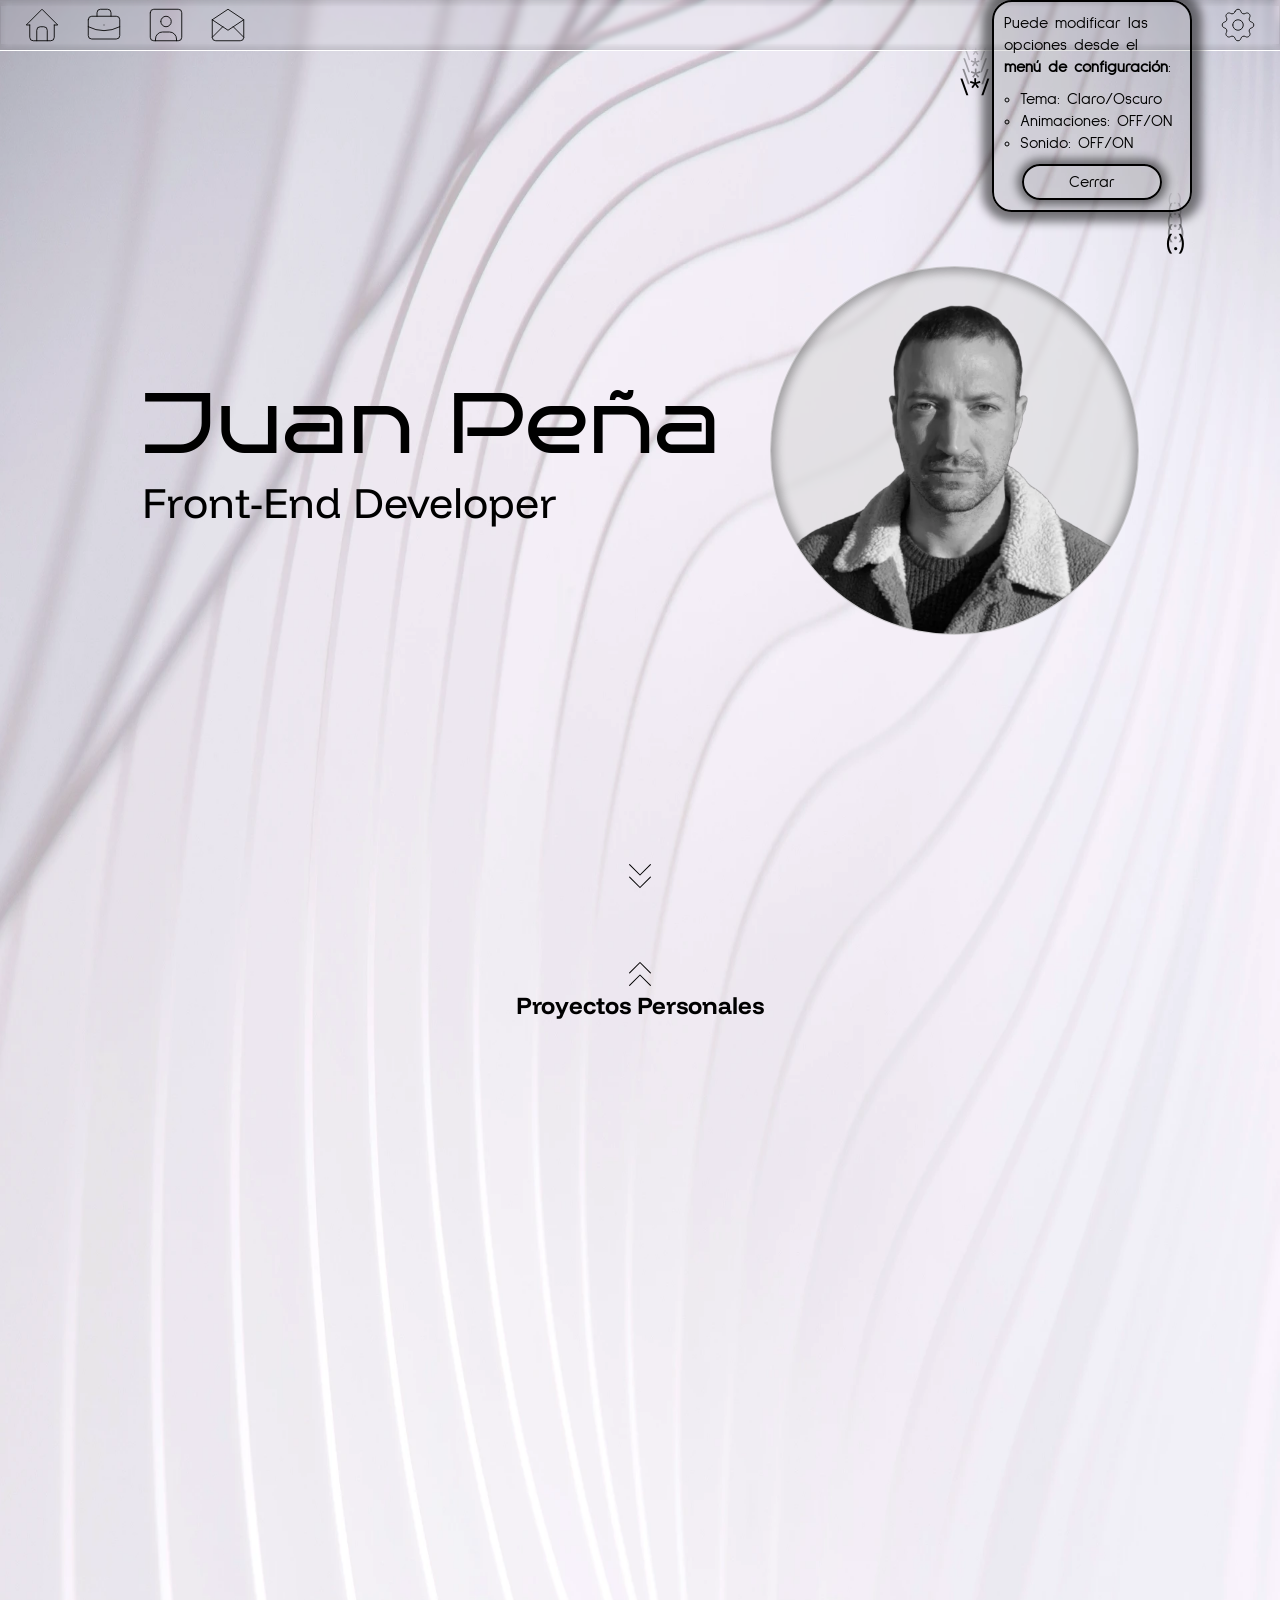
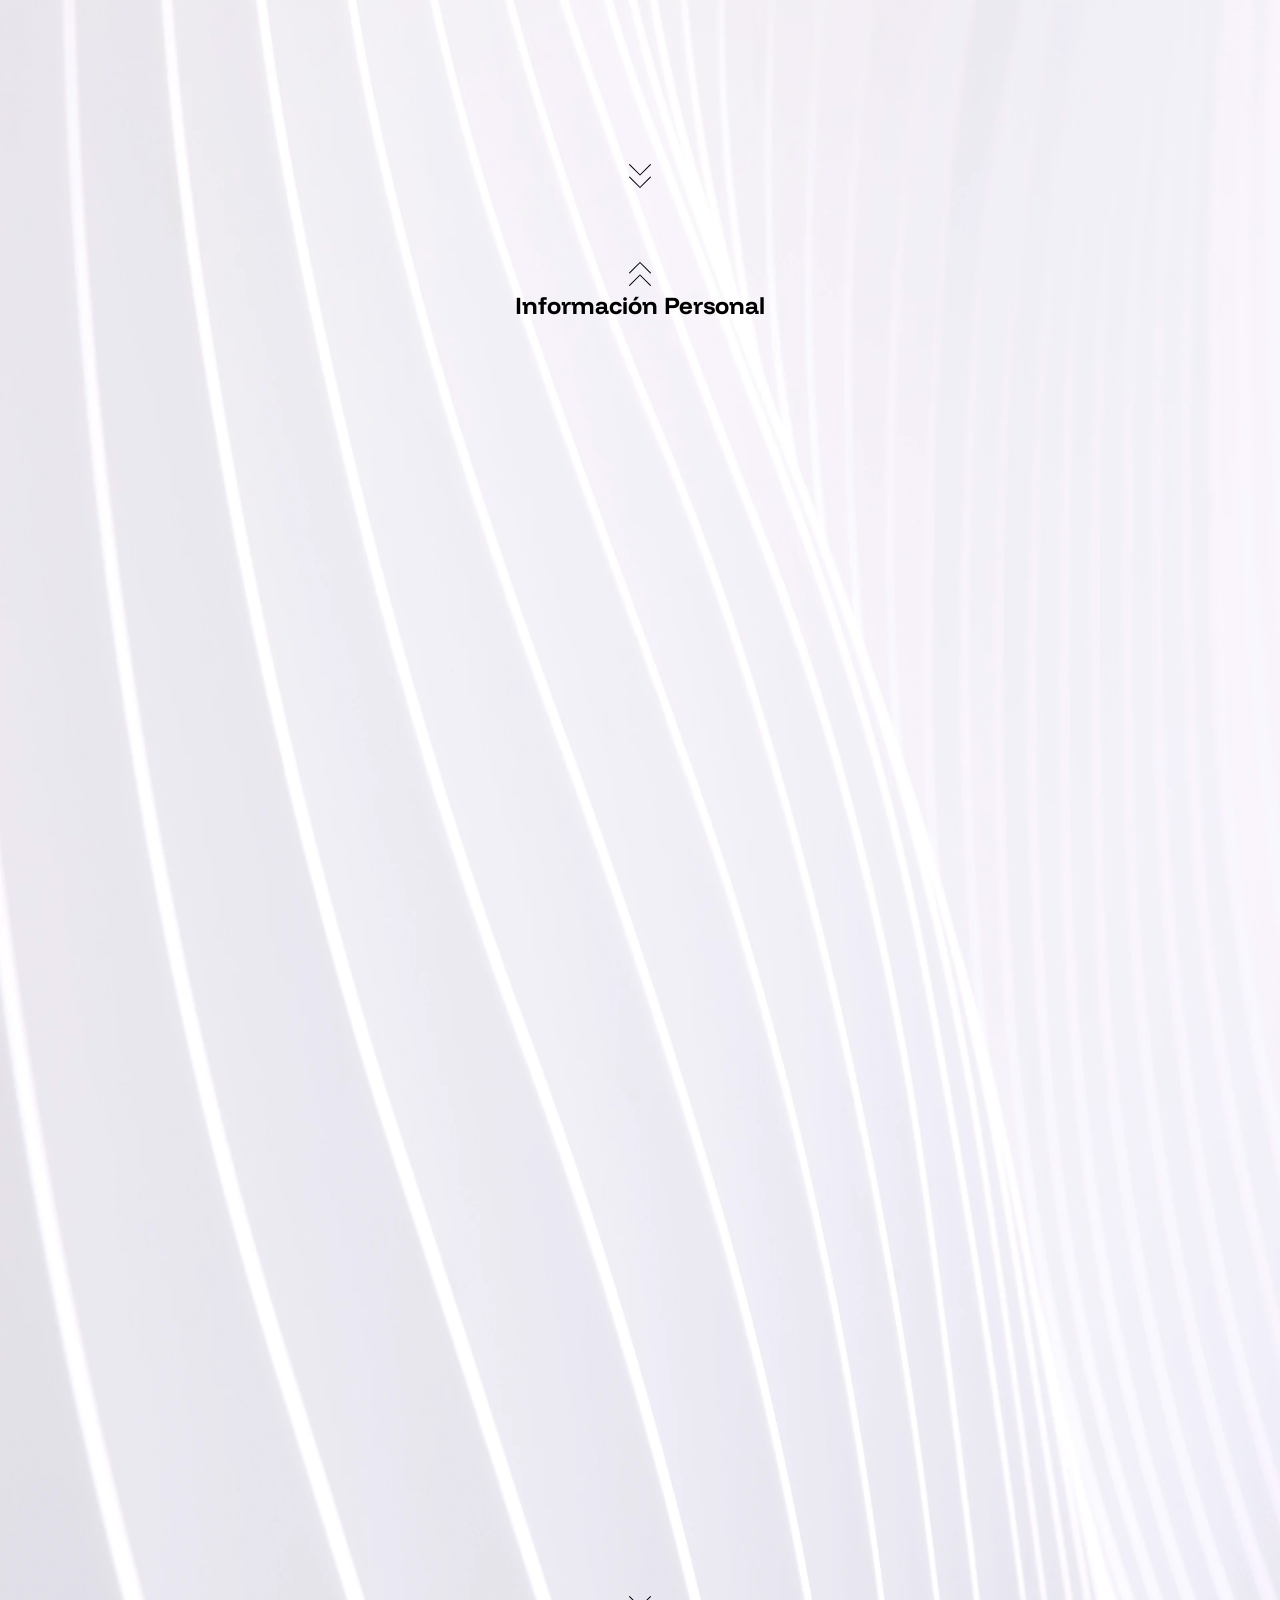
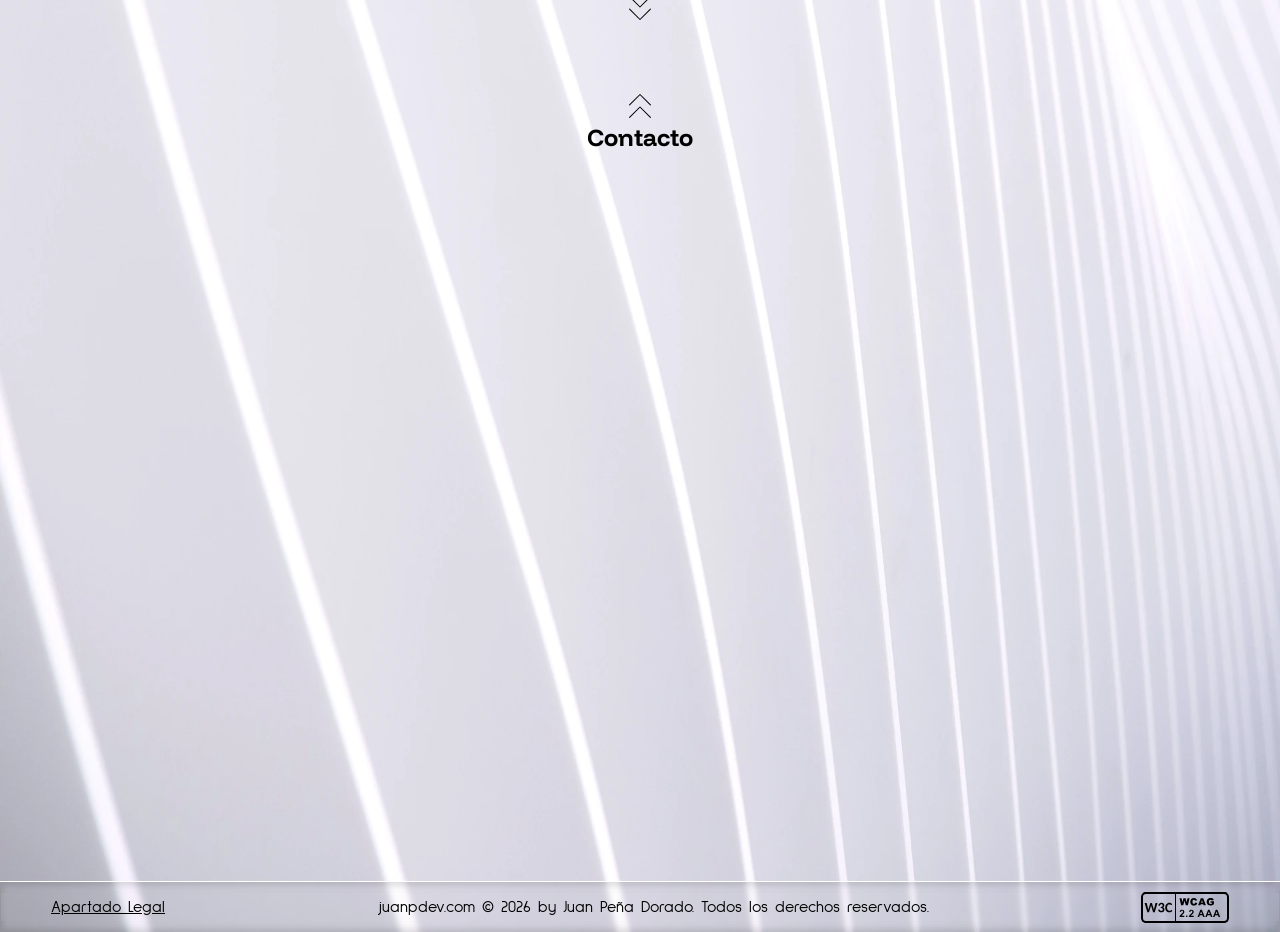
<file: index.html>
<!DOCTYPE html>
<html lang="es" data-theme="oscuro" data-animation="on">
    <head>
        <meta charset="UTF-8">
        <meta name="viewport" content="width=device-width, initial-scale=1.0">
        <meta http-equiv="X-UA-Compatible" content="ie-edge">
        <meta name="description" content="Portfolio profesional de Juan Peña Dorado (juanpdev), como desarrollador web Front-End">
        <meta name="author" content="Juan Peña Dorado">
        <meta name="robots" content="index,follow">
        <title>Portfolio Profesional juanpdev</title>
        <link rel="icon" href="assets/favicon/favicon.ico" sizes="48x48">
        <link rel="icon" href="assets/favicon/favicon-32x32.png" sizes="32x32">
        <link rel="apple-touch-icon" href="assets/favicon/apple-touch-icon.png" sizes="180x180">
        <link rel="canonical" href="https://juanpdev.com/">
        <link rel="preload" as="font" type="font/woff2" crossorigin href="assets/fonts/BrunoAce-Regular.woff2">
        <link rel="preload" as="font" type="font/woff2" crossorigin href="assets/fonts/FunnelDisplay-Bold.woff2">
        <link rel="preload" as="font" type="font/woff2" crossorigin href="assets/fonts/FunnelDisplay-Regular.woff2">
        <link rel="preload" as="font" type="font/woff2" crossorigin href="assets/fonts/SulphurPoint-Light.woff2">
        <link rel="preload" as="font" type="font/woff2" crossorigin href="assets/fonts/SulphurPoint-Regular.woff2">
        <link rel="stylesheet" href="styles.css">
        <script type="module" src="main.js"></script>
        <!-- <link rel="preconnect" href="https://scripts.clarity.ms" crossorigin>
        <link rel="preconnect" href="https://www.clarity.ms" crossorigin>
        <script type="text/javascript">
            (function(c,l,a,r,i,t,y){
                c[a]=c[a]||function(){(c[a].q=c[a].q||[]).push(arguments)};
                t=l.createElement(r);t.async=1;t.src="https://www.clarity.ms/tag/"+i;
                y=l.getElementsByTagName(r)[0];y.parentNode.insertBefore(t,y);
            })(window, document, "clarity", "script", "vspnc6rz28");
        </script> -->
    </head>
    <body>
        <canvas id="canvas_matrix" class="canvas-matrix" aria-hidden="true"></canvas>
        <header class="cabecera">
            <nav class="navbar">
                <ul class="navbar-lista">
                    <li class="navbar-elemento elemento-portada clicable" title="Portada"><a href="#seccion_portada" aria-label="Navegar a sección portada"><svg class="icono" aria-hidden="true"><use href="assets/icons/icons.svg#icono_home"></use></svg></a></li>
                    <li class="navbar-elemento elemento-proyectos clicable" title="Proyectos"><a href="#seccion_proyectos" aria-label="Navegar a sección proyectos"><svg class="icono" aria-hidden="true"><use href="assets/icons/icons.svg#icono_briefcase"></use></svg></a></li>
                    <li class="navbar-elemento elemento-informacion clicable" title="Información personal"><a href="#seccion_informacion" aria-label="Navegar a sección información personal"><svg class="icono" aria-hidden="true"><use href="assets/icons/icons.svg#icono_user_square"></use></svg></a></li>
                    <li class="navbar-elemento elemento-contacto clicable" title="Contacto"><a href="#seccion_contacto" aria-label="Navegar a sección contacto"><svg class="icono" aria-hidden="true"><use href="assets/icons/icons.svg#icono_mail_opened"></use></svg></a></li>
                    <li class="navbar-elemento elemento-settings clicable" title="Configuración"><button id="boton_settings" type="button" class="boton-settings tutorial" aria-label="Abrir opciones de configuración" aria-expanded="false"><svg class="icono" aria-hidden="true"><use href="assets/icons/icons.svg#icono_settings"></use></svg></button></li>
                </ul>
            </nav>
            <div class="caja-reflectora"></div>
            <div id="menu_configuracion" class="configuracion-menu" role="region" aria-label="Menú de configuración" data-estado="cerrado">
                <ul class="configuracion-lista" aria-label="Lista de elementos de configuración">
                    <li class="configuracion-elemento" aria-label="Tema Claro/Oscuro">
                        <input type="checkbox" name="tema" value="oscuro" id="switch_tema" class="interruptor-checkbox" aria-label="Activar Tema Oscuro" checked>
                        <label for="switch_tema" class="interruptor-cuerpo clicable" title="Cambiar Tema"><div class="interruptor-bola"></div></label>
                        <div id="contenedor_iconos_tema" class="contenedor-iconos-configuracion" title="Tema Oscuro">
                            <svg class="icono apagado" aria-hidden="true" id="icono_tema_off"><use href="assets/icons/icons.svg#icono_sun"></use></svg>
                            <svg class="icono encendido" aria-hidden="true" id="icono_tema_on"><use href="assets/icons/icons.svg#icono_moon"></use></svg>
                        </div>
                    </li>
                    <li class="configuracion-elemento" aria-label="Animación ON/OFF">
                        <input type="checkbox" name="animacion" value="activada" id="switch_animacion" class="interruptor-checkbox" aria-label="Activar Animaciones" checked>
                        <label for="switch_animacion" class="interruptor-cuerpo clicable" title="Cambiar Animaciones"><div class="interruptor-bola"></div></label>
                        <div id="contenedor_iconos_animacion" class="contenedor-iconos-configuracion" title="Animaciones ON">
                            <svg class="icono apagado" aria-hidden="true" id="icono_animacion_off"><use href="assets/icons/icons.svg#icono_wand_off"></use></svg>
                            <svg class="icono encendido" aria-hidden="true" id="icono_animacion_on" ><use href="assets/icons/icons.svg#icono_wand"></use></svg>
                        </div>
                    </li>
                    <li class="configuracion-elemento" aria-label="Audio ON/OFF">
                        <input type="checkbox" name="audio" value="activado" id="switch_audio" class="interruptor-checkbox" aria-label="Activar Audio">
                        <label for="switch_audio" class="interruptor-cuerpo clicable" title="Cambiar Audio"><div class="interruptor-bola"></div></label>
                        <div id="contenedor_iconos_audio" class="contenedor-iconos-configuracion" title="Audio OFF">
                            <svg class="icono apagado" aria-hidden="true" id="icono_audio_off" ><use href="assets/icons/icons.svg#icono_volume_off"></use></svg>
                            <svg class="icono encendido" aria-hidden="true" id="icono_audio_on"><use href="assets/icons/icons.svg#icono_volume"></use></svg>
                        </div>
                    </li>
                </ul>
            </div>
            <dialog id="dialogo_tutorial" class="dialogo-configuracion  tutorial" aria-label="Mensaje de referencia a las opciones en la UI" open>
                <p class="parrafo-dialogo-configuracion">Puede modificar las opciones desde el <strong>menú de configuración</strong>:</p>
                <ul class="lista-dialogo-configuracion">
                    <li class="elemento-lista-dialogo-configuracion">Tema: Claro/Oscuro</li>
                    <li class="elemento-lista-dialogo-configuracion">Animaciones: OFF/ON</li>
                    <li class="elemento-lista-dialogo-configuracion">Sonido: OFF/ON</li>
                </ul>
                <button id="boton_dialogo_tutorial" class="boton-dialogo-configuracion clicable">Cerrar</button>
            </dialog>
        </header>
        <main class="principal">
            <section id="seccion_portada" class="seccion seccion-portada">
                <div class="estructura-portada">
                    <header class="seccion-presentacion">
                        <h1 class="titulo-principal">Juan Peña</h1>
                        <h2 class="subtitulo-principal">Front-End Developer</h2>
                    </header>
                    <div class="mascara-foto-principal">
                        <img src="assets/images/Foto_Monocromo_Optimizada.webp" alt="Fotografía frontal monocromo de mi busto" class="foto-principal">
                    </div>
                </div>
                <a href="#seccion_proyectos" class="desplazamiento avance clicable" aria-label="Navegar a la siguiente sección" title="Siguiente Sección"><svg class="icono flecha" aria-hidden="true"><use href="assets/icons/icons.svg#icono_chevrons_down"></use></svg></a>
            </section>
            <section id="seccion_proyectos" class="seccion seccion-proyectos">
                <a href="#seccion_portada" class="desplazamiento retroceso clicable" aria-label="Navegar a la sección anterior" title="Sección Anterior"><svg class="icono flecha" aria-hidden="true"><use href="assets/icons/icons.svg#icono_chevrons_up"></use></svg></a>
                <header class="seccion-cabecera">
                    <h2 class="seccion-titulo">Proyectos Personales</h2>
                    <div class="linea-decorativa-titulo" role="presentation"></div>
                </header>
                <div class="estructura-cards">
                    <article id="card_proyecto_spa" class="card-proyecto clicable">
                        <div class="luz"></div>
                        <div class="marco"></div>
                        <a href="projects/spa-noticias/index.html" target="_blank" rel="noopener noreferrer" class="card-proyecto-vinculo" aria-label="Ir al proyecto SPA Noticias">
                            <h3 class="card-proyecto-titulo">SPA Noticias</h3>
                            <div class="card-proyecto-multimedia">
                                <img src="assets/images/SPA_Noticias_optimizada.webp" alt="Miniatura del proyecto SPA Noticias" id="miniatura_spa" class="miniatura miniatura-imagen">
                                <video src="assets/videos/SPA_Noticias.webm" id="video_spa" class="miniatura miniatura-video" loop muted preload="metadata" tabindex="-1" aria-hidden="true"></video>
                            </div>
                            <ul class="card-proyecto-lista" aria-label="Lista de tecnologías utilizadas en el proyecto">
                                <li class="proyecto-lista-elemento" title="HTML 5"><svg class="icono" aria-hidden="true"><use href="assets/icons/icons.svg#icono_html5"></use></svg></li>
                                <li class="proyecto-lista-elemento" title="Sass"><svg class="icono" aria-hidden="true"><use href="assets/icons/icons.svg#icono_sass"></use></svg></li>
                                <li class="proyecto-lista-elemento" title="TypeScript"><svg class="icono" aria-hidden="true"><use href="assets/icons/icons.svg#icono_typescript"></use></svg></li>
                                <li class="proyecto-lista-elemento" title="React"><svg class="icono" aria-hidden="true"><use href="assets/icons/icons.svg#icono_react"></use></svg></li>
                                <li class="proyecto-lista-elemento" title="React Router"><svg class="icono" aria-hidden="true"><use href="assets/icons/icons.svg#icono_reactrouter"></use></svg></li>
                            </ul>
                        </a>
                    </article>
                    <article id="card_proyecto_ecommerce" class="card-proyecto clicable">
                        <div class="luz"></div>
                        <div class="marco"></div>
                        <a href="projects/e-commerce/index.html" target="_blank" rel="noopener noreferrer" class="card-proyecto-vinculo" aria-label="Ir al proyecto E-Commerce">
                            <h3 class="card-proyecto-titulo">E-Commerce</h3>
                            <div class="card-proyecto-multimedia">
                                <img src="assets/images/E-Commerce_optimizada.webp" alt="Miniatura del proyecto E-Commerce" id="miniatura_ecommerce" class="miniatura miniatura-imagen">
                                <video src="assets/videos/E-Commerce.webm" id="video_ecommerce" class="miniatura miniatura-video" loop muted preload="metadata" tabindex="-1" aria-hidden="true"></video>
                            </div>
                            <ul class="card-proyecto-lista" aria-label="Lista de tecnologías utilizadas en el proyecto">
                                <li class="proyecto-lista-elemento" title="HTML 5"><svg class="icono" aria-hidden="true"><use href="assets/icons/icons.svg#icono_html5"></use></svg></li>
                                <li class="proyecto-lista-elemento" title="CSS 3"><svg class="icono" aria-hidden="true"><use href="assets/icons/icons.svg#icono_css3"></use></svg></li>
                                <li class="proyecto-lista-elemento" title="TypeScript"><svg class="icono" aria-hidden="true"><use href="assets/icons/icons.svg#icono_typescript"></use></svg></li>
                                <li class="proyecto-lista-elemento" title="React"><svg class="icono" aria-hidden="true"><use href="assets/icons/icons.svg#icono_react"></use></svg></li>
                            </ul>
                        </a>
                    </article>
                    <article id="card_proyecto_buscador" class="card-proyecto clicable">
                        <div class="luz"></div>
                        <div class="marco"></div>
                        <a href="projects/buscador-omdb/index.html" target="_blank" rel="noopener noreferrer" class="card-proyecto-vinculo" aria-label="Ir al proyecto Buscador OMDb">
                            <h3 class="card-proyecto-titulo">Buscador OMDb</h3>
                            <div class="card-proyecto-multimedia">
                                <img src="assets/images/Buscador_OMDb_optimizada.webp" alt="Miniatura del proyecto Buscador OMDb" id="miniatura_buscador" class="miniatura miniatura-imagen">
                                <video src="assets/videos/Buscador_OMDb.webm" id="video_buscador" class="miniatura miniatura-video" loop muted preload="metadata" tabindex="-1" aria-hidden="true"></video>
                            </div>
                            <ul class="card-proyecto-lista" aria-label="Lista de tecnologías utilizadas en el proyecto">
                                <li class="proyecto-lista-elemento" title="HTML 5"><svg class="icono" aria-hidden="true"><use href="assets/icons/icons.svg#icono_html5"></use></svg></li>
                                <li class="proyecto-lista-elemento" title="CSS 3"><svg class="icono" aria-hidden="true"><use href="assets/icons/icons.svg#icono_css3"></use></svg></li>
                                <li class="proyecto-lista-elemento" title="JavaScript"><svg class="icono" aria-hidden="true"><use href="assets/icons/icons.svg#icono_javascript"></use></svg></li>
                                <li class="proyecto-lista-elemento" title="React"><svg class="icono" aria-hidden="true"><use href="assets/icons/icons.svg#icono_react"></use></svg></li>
                            </ul>
                        </a>
                    </article>
                    <article id="card_proyecto_tresenraya" class="card-proyecto clicable">
                        <div class="luz"></div>
                        <div class="marco"></div>
                        <a href="projects/tres-en-raya/index.html" target="_blank" rel="noopener noreferrer" class="card-proyecto-vinculo" aria-label="Ir al proyecto Tres en Raya">
                            <h3 class="card-proyecto-titulo">Tres en Raya</h3>
                            <div class="card-proyecto-multimedia">
                                <img src="assets/images/Tres_en_raya_optimizada.webp" alt="Miniatura del proyecto Tres en Raya" id="miniatura_tresenraya" class="miniatura miniatura-imagen">
                                <video src="assets/videos/Tres_en_raya.webm" id="video_tresenraya" class="miniatura miniatura-video" loop muted preload="metadata" tabindex="-1" aria-hidden="true"></video>
                            </div>
                            <ul class="card-proyecto-lista" aria-label="Lista de tecnologías utilizadas en el proyecto">
                                <li class="proyecto-lista-elemento" title="HTML 5"><svg class="icono" aria-hidden="true"><use href="assets/icons/icons.svg#icono_html5"></use></svg></li>
                                <li class="proyecto-lista-elemento" title="CSS 3"><svg class="icono" aria-hidden="true"><use href="assets/icons/icons.svg#icono_css3"></use></svg></li>
                                <li class="proyecto-lista-elemento" title="JavaScript"><svg class="icono" aria-hidden="true"><use href="assets/icons/icons.svg#icono_javascript"></use></svg></li>
                                <li class="proyecto-lista-elemento" title="React"><svg class="icono" aria-hidden="true"><use href="assets/icons/icons.svg#icono_react"></use></svg></li>
                            </ul>
                        </a>
                    </article>
                    <article id="card_proyecto_arkanoid" class="card-proyecto clicable">
                        <div class="luz"></div>
                        <div class="marco"></div>
                        <a href="projects/arkanoid/index.html" target="_blank" rel="noopener noreferrer" class="card-proyecto-vinculo" aria-label="Ir al proyecto Clon Arkanoid">
                            <h3 class="card-proyecto-titulo">Clon Arkanoid</h3>
                            <div class="card-proyecto-multimedia">
                                <img src="assets/images/Arkanoid_optimizada.webp" alt="Miniatura del proyecto Clon Arkanoid" id="miniatura_arkanoid" class="miniatura miniatura-imagen">
                                <video src="assets/videos/Arkanoid.webm" id="video_arkanoid" class="miniatura miniatura-video" loop muted preload="metadata" tabindex="-1" aria-hidden="true"></video>
                            </div>
                            <ul class="card-proyecto-lista" aria-label="Lista de tecnologías utilizadas en el proyecto">
                                <li class="proyecto-lista-elemento" title="HTML 5"><svg class="icono" aria-hidden="true"><use href="assets/icons/icons.svg#icono_html5"></use></svg></li>
                                <li class="proyecto-lista-elemento" title="CSS 3"><svg class="icono" aria-hidden="true"><use href="assets/icons/icons.svg#icono_css3"></use></svg></li>
                                <li class="proyecto-lista-elemento" title="JavaScript"><svg class="icono" aria-hidden="true"><use href="assets/icons/icons.svg#icono_javascript"></use></svg></li>
                            </ul>
                        </a>
                    </article>
                    <article id="card_proyecto_cajero" class="card-proyecto clicable">
                        <div class="luz"></div>
                        <div class="marco"></div>
                        <a href="projects/cajero-automatico/index.html" target="_blank" rel="noopener noreferrer" class="card-proyecto-vinculo" aria-label="Ir al proyecto Cajero Automático">
                            <h3 class="card-proyecto-titulo">Cajero Automático</h3>
                            <div class="card-proyecto-multimedia">
                                <img src="assets/images/Cajero_automatico_optimizada.webp" alt="Miniatura del proyecto Cajero Automático" id="miniatura_cajero" class="miniatura miniatura-imagen">
                                <video src="assets/videos/Cajero_automatico.webm" id="video_cajero" class="miniatura miniatura-video" loop muted preload="metadata" tabindex="-1" aria-hidden="true"></video>
                            </div>
                            <ul class="card-proyecto-lista" aria-label="Lista de tecnologías utilizadas en el proyecto">
                                <li class="proyecto-lista-elemento" title="HTML 5"><svg class="icono" aria-hidden="true"><use href="assets/icons/icons.svg#icono_html5"></use></svg></li>
                                <li class="proyecto-lista-elemento" title="CSS 3"><svg class="icono" aria-hidden="true"><use href="assets/icons/icons.svg#icono_css3"></use></svg></li>
                                <li class="proyecto-lista-elemento" title="JavaScript"><svg class="icono" aria-hidden="true"><use href="assets/icons/icons.svg#icono_javascript"></use></svg></li>
                            </ul>
                        </a>
                    </article>
                </div>
                <a href="#seccion_informacion" class="desplazamiento avance clicable" aria-label="Navegar a la siguiente sección" title="Siguiente Sección"><svg class="icono flecha" aria-hidden="true"><use href="assets/icons/icons.svg#icono_chevrons_down"></use></svg></a>
            </section>
            <section id="seccion_informacion" class="seccion seccion-informacion">
                <a href="#seccion_proyectos" class="desplazamiento retroceso clicable" aria-label="Navegar a la sección anterior" title="Sección Anterior"><svg class="icono flecha" aria-hidden="true"><use href="assets/icons/icons.svg#icono_chevrons_up"></use></svg></a>
                <header class="seccion-cabecera">
                    <h2 class="seccion-titulo">Información Personal</h2>
                    <div class="linea-decorativa-titulo" role="presentation"></div>
                </header>
                <div class="estructura-info">
                    <article class="articulo-info">
                        <header class="articulo-info-cabecera cabecera-sobre-mi">
                            <h3 class="articulo-info-titulo">Sobre Mí</h3>
                            <div class="linea-decorativa-subtitulo" role="presentation"></div>
                        </header>
                        <div class="card-info  card-sobre-mi">
                            <p class="parrafo-info">Soy Juan Peña Dorado, Ingeniero de Edificación reconvertido al desarrollo de software y apasionado por la tecnología. Para mí, el desarrollo web no consiste en apilar código de forma automática, sino en proyectar arquitecturas limpias, escalables y eficientes, aplicando el mismo rigor de cálculo y optimización que exige la ingeniería estructural. Mi transición al desarrollo de software nace de una profunda vocación tecnológica y de la necesidad de aplicar esa mentalidad de diseño y resolución de problemas complejos a entornos digitales.</p>
                            <p class="parrafo-info inferior">Me especializo en el ecosistema Frontend, donde combino una base sólida en lógica de programación y bases de datos con el dominio de las tecnologías web estándar. Mi enfoque se centra en el rendimiento y la optimización de las interfaces, entendiendo el funcionamiento del lenguaje nativo para exprimir al máximo las posibilidades de las bibliotecas y herramientas modernas. Mi objetivo es aportar soluciones interactivas eficaces y robustas, fusionando la disciplina de la ingeniería con la versatilidad del desarrollo de software actual.</p>
                        </div>
                    </article>
                    <svg class="icono separador-vertical" aria-hidden="true" id="separador_vertical_izquierdo"><use href="assets/icons/icons.svg#icono_separador_vertical"></use></svg>
                    <article class="articulo-info">
                        <header class="articulo-info-cabecera cabecera-formacion">
                            <h3 class="articulo-info-titulo">Formación</h3>
                            <div class="linea-decorativa-subtitulo" role="presentation"></div>
                        </header>
                        <div class="card-info card-formacion">
                            <ul class="lista-formacion" aria-label="Lista con los elementos de formación">
                                <li class="elemento-formacion">
                                    <h4 class="formacion-titulo">Bachillerato Tecnológico</h4>
                                    <p class="formacion-tiempo">2004-2006</p>
                                    <p class="formacion-centro">Colegio Bilingüe Mulhacén</p>
                                </li>
                                <li class="elemento-formacion">
                                    <h4 class="formacion-titulo">Grado en Ingeniería de Edificación</h4>
                                    <p class="formacion-tiempo">2006-2012</p>
                                    <p class="formacion-centro">ETSIE Universidad de Granada</p>
                                </li>
                                <li class="elemento-formacion">
                                    <h4 class="formacion-titulo">Técnico Superior DAM</h4>
                                    <p class="formacion-tiempo">2020-2022</p>
                                    <p class="formacion-centro">Instituto Oficial de Formación Profesional MEDAC</p>
                                </li>
                                <li class="elemento-formacion">
                                    <h4 class="formacion-titulo">Técnico Superior DAW</h4>
                                    <p class="formacion-tiempo">2022-2023</p>
                                    <p class="formacion-centro">Instituto Oficial de Formación Profesional MEDAC</p>
                                </li>
                                <li class="elemento-formacion">
                                    <h4 class="formacion-titulo">Desarrollo Web Front-End (Especialización)</h4>
                                    <p class="formacion-tiempo">2024-Presente</p>
                                    <p class="formacion-centro">Formación Autónoma</p>
                                </li>
                            </ul>
                        </div>
                    </article>
                    <svg class="icono  separador-vertical" aria-hidden="true" id="separador_vertical_derecho"><use href="assets/icons/icons.svg#icono_separador_vertical"></use></svg>
                    <article class="articulo-info">
                        <header class="articulo-info-cabecera cabecera-stack">
                            <h3 class="articulo-info-titulo">Mi Stack</h3>
                            <div class="linea-decorativa-subtitulo" role="presentation"></div>
                        </header>
                        <div class="card-info card-stack">
                            <ul class="lista-stack" aria-label="Lista con los apartados de mi stack">
                                <li class="apartado-stack">
                                    <h4 class="stack-titulo">Hardware, Redes, y Sistemas</h4>
                                    <ul class="sublista-stack" aria-label="Sublista con las tecnologías en Hardware, Redes, y Sistemas">
                                        <li class="elemento-stack" title="Hardware avanzado" aria-label="Hardware avanzado"><svg class="icono" aria-hidden="true"><use href="assets/icons/icons.svg#icono_hardware"></use></svg>
                                        <li class="elemento-stack" title="Redes avanzadas" aria-label="Redes avanzadas"><svg class="icono" aria-hidden="true"><use href="assets/icons/icons.svg#icono_network"></use></svg>
                                        <li class="elemento-stack" title="SO Windows" aria-label="SO Windows"><svg class="icono" aria-hidden="true"><use href="assets/icons/icons.svg#icono_microsoft_windows"></use></svg>
                                        <li class="elemento-stack" title="SO Linux" aria-label="SO Linux"><svg class="icono" aria-hidden="true"><use href="assets/icons/icons.svg#icono_linux"></use></svg>
                                        <li class="elemento-stack" title="Terminal avanzada" aria-label="Terminal avanzada"><svg class="icono" aria-hidden="true"><use href="assets/icons/icons.svg#icono_terminal"></use></svg>
                                        <li class="elemento-stack" title="Virtualización" aria-label="Virtualización"><svg class="icono" aria-hidden="true"><use href="assets/icons/icons.svg#icono_virtualbox"></use></svg>
                                    </ul>
                                </li>
                                <li class="apartado-stack">
                                    <h4 class="stack-titulo">Bases de Datos</h4>
                                    <ul class="sublista-stack" aria-label="Sublista con las tecnologías en Bases de Datos">
                                        <li class="elemento-stack" title="SQL" aria-label="SQL"><svg class="icono" aria-hidden="true"><use href="assets/icons/icons.svg#icono_sql"></use></svg>
                                        <li class="elemento-stack" title="Bases de datos Oracle" aria-label="Bases de datos Oracle"><svg class="icono" aria-hidden="true"><use href="assets/icons/icons.svg#icono_oracle"></use></svg>
                                    </ul>
                                </li>
                                <li class="apartado-stack">
                                    <h4 class="stack-titulo">Lenguajes y Tecnologías Web</h4>
                                    <ul class="sublista-stack" aria-label="Sublista con las tecnologías en Lenguajes y Tecnologías Web">
                                        <li class="elemento-stack" title="HTML 5" aria-label="HTML 5"><svg class="icono" aria-hidden="true"><use href="assets/icons/icons.svg#icono_html5"></use></svg>
                                        <li class="elemento-stack" title="CSS 3" aria-label="CSS 3"><svg class="icono" aria-hidden="true"><use href="assets/icons/icons.svg#icono_css3"></use></svg>
                                        <li class="elemento-stack" title="JavaScript" aria-label="JavaScript"><svg class="icono" aria-hidden="true"><use href="assets/icons/icons.svg#icono_javascript"></use></svg>
                                        <li class="elemento-stack" title="WebComponents" aria-label="WebComponents"><svg class="icono" aria-hidden="true"><use href="assets/icons/icons.svg#icono_webcomponents"></use></svg>
                                        <li class="elemento-stack" title="XML" aria-label="XML"><svg class="icono" aria-hidden="true"><use href="assets/icons/icons.svg#icono_xml"></use></svg>
                                        <li class="elemento-stack" title="JSON" aria-label="JSON"><svg class="icono" aria-hidden="true"><use href="assets/icons/icons.svg#icono_json"></use></svg>
                                    </ul>
                                </li>
                                <li class="apartado-stack">
                                    <h4 class="stack-titulo">Bibliotecas, Frameworks, y Superconjuntos</h4>
                                    <ul class="sublista-stack" aria-label="Sublista con las tecnologías en Bibliotecas, Frameworks, y Superconjuntos">
                                        <li class="elemento-stack" title="Sass" aria-label="Sass"><svg class="icono" aria-hidden="true"><use href="assets/icons/icons.svg#icono_sass"></use></svg>
                                        <li class="elemento-stack" title="TypeScripts" aria-label="TypeScripts"><svg class="icono" aria-hidden="true"><use href="assets/icons/icons.svg#icono_typescript"></use></svg>
                                        <li class="elemento-stack" title="React" aria-label="React"><svg class="icono" aria-hidden="true"><use href="assets/icons/icons.svg#icono_react"></use></svg>
                                        <li class="elemento-stack" title="React Router" aria-label="React Router"><svg class="icono" aria-hidden="true"><use href="assets/icons/icons.svg#icono_reactrouter"></use></svg>
                                    </ul>
                                </li>
                                <li class="apartado-stack">
                                    <h4 class="stack-titulo">Entornos de Ejecución y Empaquetadores</h4>
                                    <ul class="sublista-stack" aria-label="Sublista con las tecnologías en Entornos de Ejecución y Empaquetadores">
                                        <li class="elemento-stack" title="Node.js" aria-label="Node.js"><svg class="icono" aria-hidden="true"><use href="assets/icons/icons.svg#icono_nodedotjs"></use></svg>
                                        <li class="elemento-stack" title="NPM" aria-label="NPM"><svg class="icono" aria-hidden="true"><use href="assets/icons/icons.svg#icono_npm"></use></svg>
                                        <li class="elemento-stack" title="Vite" aria-label="Vite"><svg class="icono" aria-hidden="true"><use href="assets/icons/icons.svg#icono_vite"></use></svg>
                                    </ul>
                                </li>
                                <li class="apartado-stack">
                                    <h4 class="stack-titulo">Control de Versiones y Repositorios</h4>
                                    <ul class="sublista-stack" aria-label="Sublista con las tecnologías en Control de Versiones y Repositorios">
                                        <li class="elemento-stack" title="Git" aria-label="Git"><svg class="icono" aria-hidden="true"><use href="assets/icons/icons.svg#icono_git"></use></svg>
                                        <li class="elemento-stack" title="GitHub" aria-label="GitHub"><svg class="icono" aria-hidden="true"><use href="assets/icons/icons.svg#icono_github"></use></svg>
                                        <li class="elemento-stack" title="GitKraken" aria-label="GitKraken"><svg class="icono" aria-hidden="true"><use href="assets/icons/icons.svg#icono_gitkraken"></use></svg>
                                    </ul>
                                </li>
                                <li class="apartado-stack">
                                    <h4 class="stack-titulo">Herramientas de Prototipado</h4>
                                    <ul class="sublista-stack" aria-label="Sublista con las tecnologías en Herramientas de Prototipado">
                                        <li class="elemento-stack" title="Figma" aria-label="Figma"><svg class="icono" aria-hidden="true"><use href="assets/icons/icons.svg#icono_figma"></use></svg>
                                        <li class="elemento-stack" title="Lunacy" aria-label="Lunacy"><svg class="icono" aria-hidden="true"><use href="assets/icons/icons.svg#icono_lunacy"></use></svg>
                                    </ul>
                                </li>
                            </ul>
                        </div>
                    </article>
                </div>
                <a href="#seccion_contacto" class="desplazamiento avance clicable" aria-label="Navegar a la siguiente sección" title="Siguiente Sección"><svg class="icono flecha" aria-hidden="true"><use href="assets/icons/icons.svg#icono_chevrons_down"></use></svg></a>
            </section>
            <section id="seccion_contacto" class="seccion seccion-contacto">
                <a href="#seccion_informacion" class="desplazamiento retroceso clicable" aria-label="Navegar a la sección anterior" title="Sección Anterior"><svg class="icono flecha" aria-hidden="true"><use href="assets/icons/icons.svg#icono_chevrons_up"></use></svg></a>
                <header class="seccion-cabecera">
                    <h2 class="seccion-titulo">Contacto</h2>
                    <div class="linea-decorativa-titulo" role="presentation"></div>
                </header>
                <article class="articulo-contacto">
                    <form action="" id="formulario_contacto" class="formulario-contacto" aria-label="Formulario de contacto">
                        <div class="bloque-input bloque-input-nombre">
                            <label for="input_nombre" class="etiqueta-formulario">Nombre/Empresa :</label>
                            <input type="text" name="nombre" id="input_nombre" class="input-formulario clicable" required minlength="2" pattern=".*\S.*" placeholder="Ingrese su nombre/empresa" aria-label="Input para nombre/empresa">
                        </div>
                        <div class="bloque-input bloque-input-correo">
                            <label for="input_correo" class="etiqueta-formulario">Correo electrónico :</label>
                            <input type="email" name="email" id="input_correo" class="input-formulario clicable" required placeholder="Ingrese su correo electrónico" aria-label="Input para correo electrónico">
                        </div>
                        <div class="bloque-input bloque-input-asunto">
                            <label for="input_asunto" class="etiqueta-formulario">Asunto :</label>
                            <input type="text" name="_subject" id="input_asunto" class="input-formulario clicable" placeholder="Indique un asunto" aria-label="Input para asunto">
                        </div>
                        <div class="bloque-input bloque-input-mensaje">
                            <label for="input_mensaje" class="etiqueta-formulario">Mensaje :</label>
                            <textarea id="input_mensaje" name="message" class="textarea-formulario clicable" placeholder="Redacte su mensaje" aria-label="Input para mensaje"></textarea>
                        </div>
                        
                        <button type="submit" id="boton_enviar" class="boton-enviar clicable">Enviar
                            <div class="luz-boton"></div>
                            <div class="marco-boton"></div>
                        </button>
                    </form>
                    <ul class="lista-contacto">
                        <li id="contacto_telefono" class="lista-contacto-elemento clicable" title="Teléfono +34 671858858"><a href="tel:+34671858858" aria-label="Llamar al teléfono +34 671858858"><svg class="icono" aria-hidden="true"><use href="assets/icons/icons.svg#icono_phone"></use></svg></a></li>
                        <li id="contacto_correo" class="lista-contacto-elemento clicable" title="Correo juanpdomail@gmail.com"><a href="mailto:juanpdomail@gmail.com" aria-label="Mandar correo a juanpdomail@gmail.com"><svg class="icono" aria-hidden="true"><use href="assets/icons/icons.svg#icono_mail"></use></svg></a></li>
                        <li id="contacto_github" class="lista-contacto-elemento clicable" title="GitHub https://github.com/juanpdo"><a href="https://github.com/juanpdo" target="_blank" rel="noopener noreferrer" aria-label="Ir a GitHub https://github.com/juanpdo"><svg class="icono" aria-hidden="true"><use href="assets/icons/icons.svg#icono_github"></use></svg></a></li>
                        <li id="contacto_linkedin" class="lista-contacto-elemento clicable" title="LinkedIn"><a href="https://linkedin.com/in/juanpdo" target="_blank" rel="noopener noreferrer" aria-label="Ir a LinkedIn"><svg class="icono" aria-hidden="true"><use href="assets/icons/icons.svg#icono_linkedin"></use></svg></a></li>
                        <li id="contacto_infojobs" class="lista-contacto-elemento clicable" title="InfoJobs"><a href="https://infojobs.net" target="_blank" rel="noopener noreferrer" aria-label="Ir a InfoJobs"><svg class="icono" aria-hidden="true"><use href="assets/icons/icons.svg#icono_infojobs"></use></svg></a></li>
                    </ul>
                </article>
            </section>
        </main>
        <footer class="pie-pagina">
            <div class="caja-reflectora"></div>
            <div class="marco-footer">
                <button type="button" id="boton_legal" class="boton-aviso-legal clicable" aria-label="Apartado Legal abrir documentación" aria-expanded="false">Apartado Legal</button>
                <p class="copyright">
                    <span class="version-larga">juanpdev.com © 2026 by Juan Peña Dorado. Todos los derechos reservados.</span>
                    <span class="version-corta">juanpdev.com ©2026</span>
                </p>
                <a href="https://www.w3.org/WAI/WCAG2AAA-Conformance" target="_blank" rel="noopener noreferrer" class="enlace-accesibilidad clicable" aria-label="Navegar a la página de conformidad AAA de la W3C" title="Accesibilidad W3C"><svg class="icono" aria-hidden="true"><use href="assets/icons/icons.svg#icono_w3c"></use></svg></a>
            </div>
            <dialog id="legal_modal" class="modal-legal" aria-labelledby="legal_titulo">
                <header class="legal-cabecera">
                    <button type="button" id="boton_modal_cerrar" class="boton-cerrar clicable" aria-label="Cerrar ventana legal" title="Cerrar"><svg class="icono" aria-hidden="true"><use href="assets/icons/icons.svg#icono_x"></use></svg></button>
                    <nav class="legal-navbar">
                        <ul class="legal-lista">
                            <li class="legal-lista-elemento clicable"><a href="#legal_aviso">Aviso Legal</a></li>
                            <li class="legal-lista-elemento clicable"><a href="#legal_privacidad">Privacidad</a></li>
                            <li class="legal-lista-elemento clicable"><a href="#legal_cookies">Cookies</a></li>
                            <li class="legal-lista-elemento clicable"><a href="#legal_propiedad">Propiedad</a></li>
                        </ul>
                    </nav>
                    <div class="caja-reflectora"></div>
                </header>
                <div class="estructura-modal">
                    <h2 id="legal_titulo" class="legal-titulo">Aviso Legal y Políticas</h2>
                    <section id="legal_aviso" class="legal-seccion">
                        <h3 class="legal-subtitulo">1. Aviso Legal y Condiciones de Uso</h3>
                        <p class="legal-contenido">El presente sitio web constituye y opera de manera exclusiva como el portfolio profesional en el ámbito del desarrollo de software de Juan Peña Dorado, diseñado con el propósito de exhibir competencias técnicas, metodologías de ingeniería de código y proyectos de integración de sistemas. El acceso, visualización y navegación por la totalidad de los módulos de esta plataforma web es de carácter íntegramente gratuito para todos los visitantes. Al interactuar con la interfaz o ejecutar los recursos interactivos integrados, el usuario acepta de manera expresa y sin reservas las presentes condiciones, comprometiéndose a realizar una utilización correcta, lícita y de estricta buena fe técnica de todo el software desplegado. Queda terminantemente prohibida la ejecución de cualquier actividad que tenga por objeto o resultado la alteración, modificación, inyección de scripts maliciosos, ingeniería inversa sobre los archivos de lógica de negocio, o la realización de peticiones automatizadas masivas que puedan saturar, degradar o comprometer la estabilidad de la infraestructura del servidor, los sistemas de alojamiento o el correcto rendimiento de la arquitectura web de cara a otros usuarios. En caso de detectarse un uso fraudulento, malintencionado o que contravenga estos principios de seguridad informática, el propietario se reserva el derecho de vetar el acceso a la plataforma sin previo aviso, así como de emprender las acciones técnicas o legales oportunas para salvaguardar la integridad de su trabajo profesional.</p>
                    </section>
                    <section id="legal_privacidad" class="legal-seccion">
                        <h3 class="legal-subtitulo">2. Política de Privacidad</h3>
                        <p class="legal-contenido">En estricto cumplimiento del Reglamento General de Protección de Datos (RGPD) y la normativa nacional vigente en materia de seguridad digital, se garantiza que este sitio web adopta una política de privacidad de impacto controlado, transparente y orientada a la protección del visitante. Esta plataforma no cuenta con bases de datos centralizadas, registros de usuarios, ni sistemas automatizados ocultos destinados a la recolección, almacenamiento o tratamiento de datos de carácter personal. El acceso al portfolio se realiza de forma totalmente anónima. No obstante, en el caso de que el usuario decida iniciar una comunicación directa utilizando los canales de contacto habilitados o el formulario técnico, los datos facilitados voluntariamente (tales como el nombre de pila, la dirección de correo electrónico o los detalles del mensaje) serán tratados bajo la más estricta confidencialidad profesional. Dicha información se destinará única y exclusivamente a gestionar la solicitud de información, responder a las propuestas de contratación o mantener el intercambio técnico iniciado, procediéndose a su eliminación definitiva de todos los sistemas de almacenamiento una vez que se haya cumplido de forma satisfactoria el propósito para el cual fueron enviados, garantizando que jamás serán cedidos, vendidos ni compartidos con ninguna entidad externa o terceras personas sin el consentimiento previo y explícito del titular.</p>
                    </section>
                    <section id="legal_cookies" class="legal-seccion">
                        <h3 class="legal-subtitulo">3. Política de Cookies y Almacenamiento Técnico</h3>
                        <p class="legal-contenido">Este sitio web ha sido desarrollado bajo principios de optimización técnica y transparencia, limitando el uso de tecnologías de almacenamiento al mínimo estrictamente necesario para garantizar una navegación fluida. La plataforma no utiliza cookies de seguimiento publicitario ni sistemas de rastreo conductual identificables. Con el fin de asegurar la persistencia de la interfaz, el sistema emplea exclusivamente la API nativa de almacenamiento local del navegador ('LocalStorage'). Esta tecnología opera únicamente en el lado del cliente con carácter técnico, sirviendo para recordar los parámetros de configuración y personalización seleccionados por el usuario de una sesión a otra. Adicionalmente, con el objetivo de evaluar el rendimiento general de la interfaz y mejorar la experiencia de usuario, la plataforma se reserva el derecho de integrar herramientas de analítica web básicas. Dichos sistemas recopilan datos de interacción de forma completamente disociada y agregada, garantizando que en ningún momento se capturen, procesen o almacenen datos de carácter personal, direcciones IP identificables ni información introducida en los controles de la web.</p>
                    </section>
                    <section id="legal_propiedad" class="legal-seccion">
                        <h3 class="legal-subtitulo">4. Propiedad Intelectual y Licencia de Uso</h3>
                        <p class="legal-contenido">El código fuente original, los scripts lógicos, y la arquitectura de diseño de este portfolio han sido desarrollados íntegramente por Juan Peña Dorado. Este espacio se comparte con fines exclusivos de consulta técnica, evaluación de competencias, y procesos de selección profesional, requiriéndose la preservación de la autoría original, y la obtención de autorización previa para cualquier reproducción, copia, o uso comercial de la integridad o partes de su contenido. Todos los recursos públicos, iconos bajo licencias libres de terceros, o tipografías integradas en la maquetación, pertenecen a sus respectivos autores y quedan excluidos de estas consideraciones de propiedad. Para la reutilización de extractos de código con fines educativos, formativos, o de investigación técnica, las solicitudes de consulta pueden realizarse de manera directa a través de cualquiera de los medios de contacto habilitados en la plataforma.</p>
                    </section>
                </div>
            </dialog>
        </footer>
    </body>
</html>
</file>
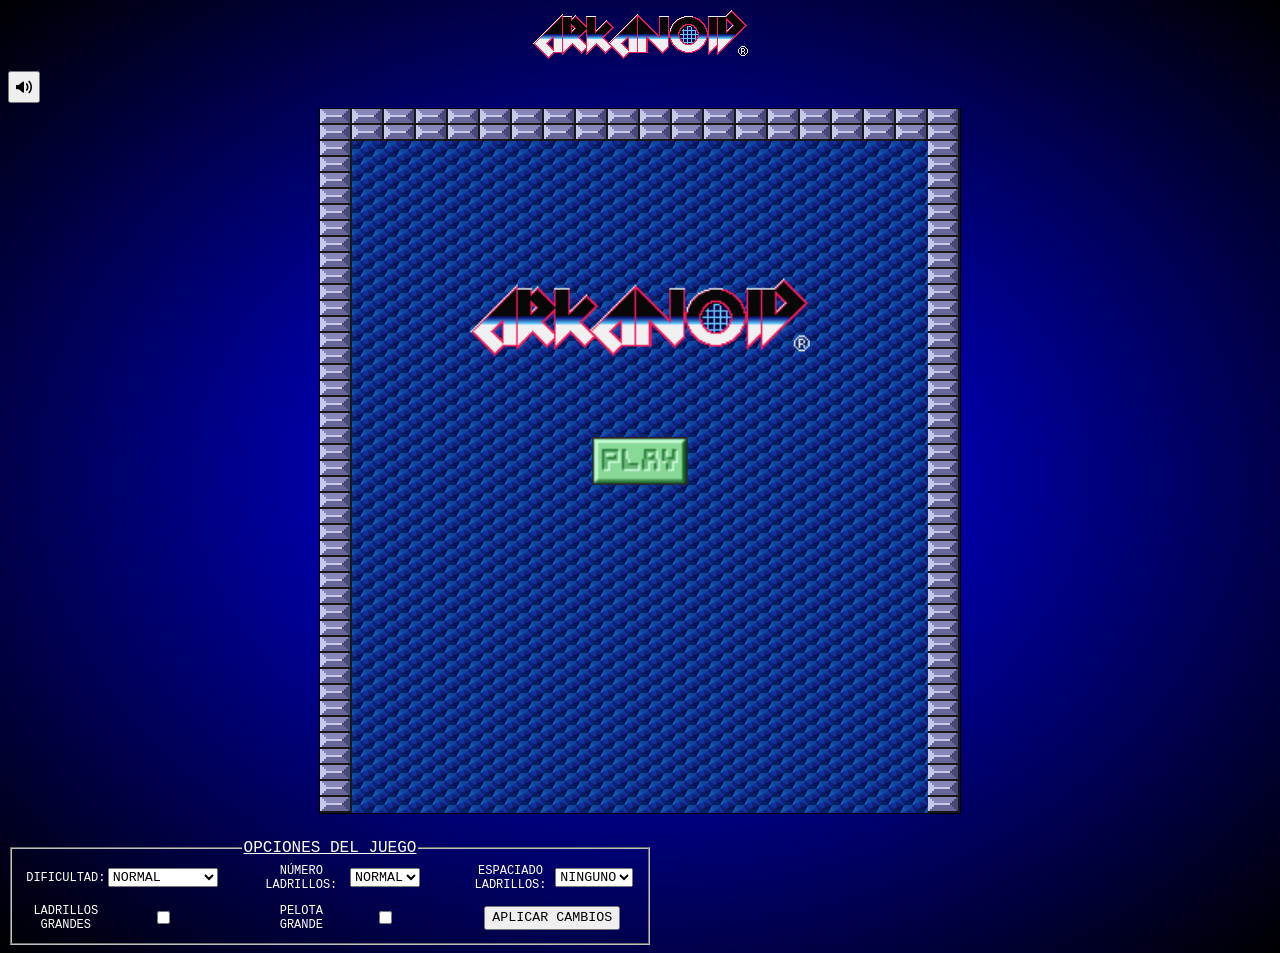
<file: projects/arkanoid/index.html>
<!DOCTYPE html>
<html lang="es">
    <head>
        <meta charset="UTF-8">
        <meta name="author" content="Juan Peña">
        <meta name="description" content="Documento para trabajar con el canvas, con el mítico Arkanoid">
        <meta name="keywords" content="HTML5,css,javascript,canvas,arkanoid">
        <meta name="viewport" content="width=device-width, initial-scale=1.0">
        <link rel="shortcut icon" href="assets/favicon/favicon.ico" type="image/x-icon">
        <link rel="stylesheet" href="styles.css">
        <title>ARKANOID EN CANVAS</title>
    </head>
    <body>
        <header>
            <h1><img src="assets/img/logo.webp" alt="logotipo original de Arkanoid"></h1>
        </header>
        <main>
            <section class="seccion-completa">
                <section class="seccion-sonido">
                    <button id="boton_sonido" aria-label="botón para activar/desactivar el sonido del juego"><img id="imagen_sonido" src="assets/img/altavoz.png" alt="icono minimalista de un altavoz"></button>
                </section>
                <section class="seccion-canvas">
                    <canvas id="canvas1" role="application" aria-label="juego del Arkanoid clonado del original">Clon del mítico juego de romper bloques Arkanoid</canvas>
                </section>
                <section class="seccion-opciones">
                    <form action="">
                        <fieldset aria-label="apartado para configurar las opciones del juego" class="apartado-opciones">
                            <legend>OPCIONES DEL JUEGO</legend>
                            <label for="selector_dificultad" class="etiqueta-dificultad">DIFICULTAD:</label>
                            <select name="dificultad-juego" id="selector_dificultad" class="selector-dificultad">
                                <option value="muyFacil"> MUY FÁCIL</option>
                                <option value="facil">FÁCIL</option>
                                <option value="normal" selected>NORMAL</option>
                                <option value="dificil">DIFÍCIL</option>
                                <option value="muyDificil">MUY DIFÍCIL</option>
                            </select>
                            <label for="selector_ladrillos" class="etiqueta-ladrillos">NÚMERO LADRILLOS:</label>
                            <select name="numero-ladrillos" id="selector_ladrillos" class="selector-ladrillos">
                                <option value="pocos">POCOS</option>
                                <option value="normal" selected>NORMAL</option>
                                <option value="muchos">MUCHOS</option>
                            </select>
                            <label for="selector_espaciado" class="etiqueta-espaciado">ESPACIADO LADRILLOS:</label>
                            <select name="espaciado-ladrillos" id="selector_espaciado" class="selector-espaciado">
                                <option value="ninguno" selected>NINGUNO</option>
                                <option value="pequeno">PEQUEÑO</option>
                                <option value="grande">GRANDE</option>
                            </select>
                            <label for="ladrillos_grandes" class="etiqueta-tamano">LADRILLOS GRANDES</label>
                            <input type="checkbox" name="ladrillos-grandes" id="ladrillos_grandes" class="selector-tamano">
                            <label for="pelota_grande" class="etiqueta-pelota">PELOTA GRANDE</label>
                            <input type="checkbox" name="pelota-grande" id="pelota_grande" class="selector-pelota">
                            <input type="button" id="boton_opciones" class="boton-opciones" value="APLICAR CAMBIOS" aria-label="Botón para aplicar los cambios establecidos en las opciones">
                        </fieldset>
                    </form>     
                </section>
            </section>
        </main>
        <script src="scripts.js"></script>
    </body>
</html>
</file>
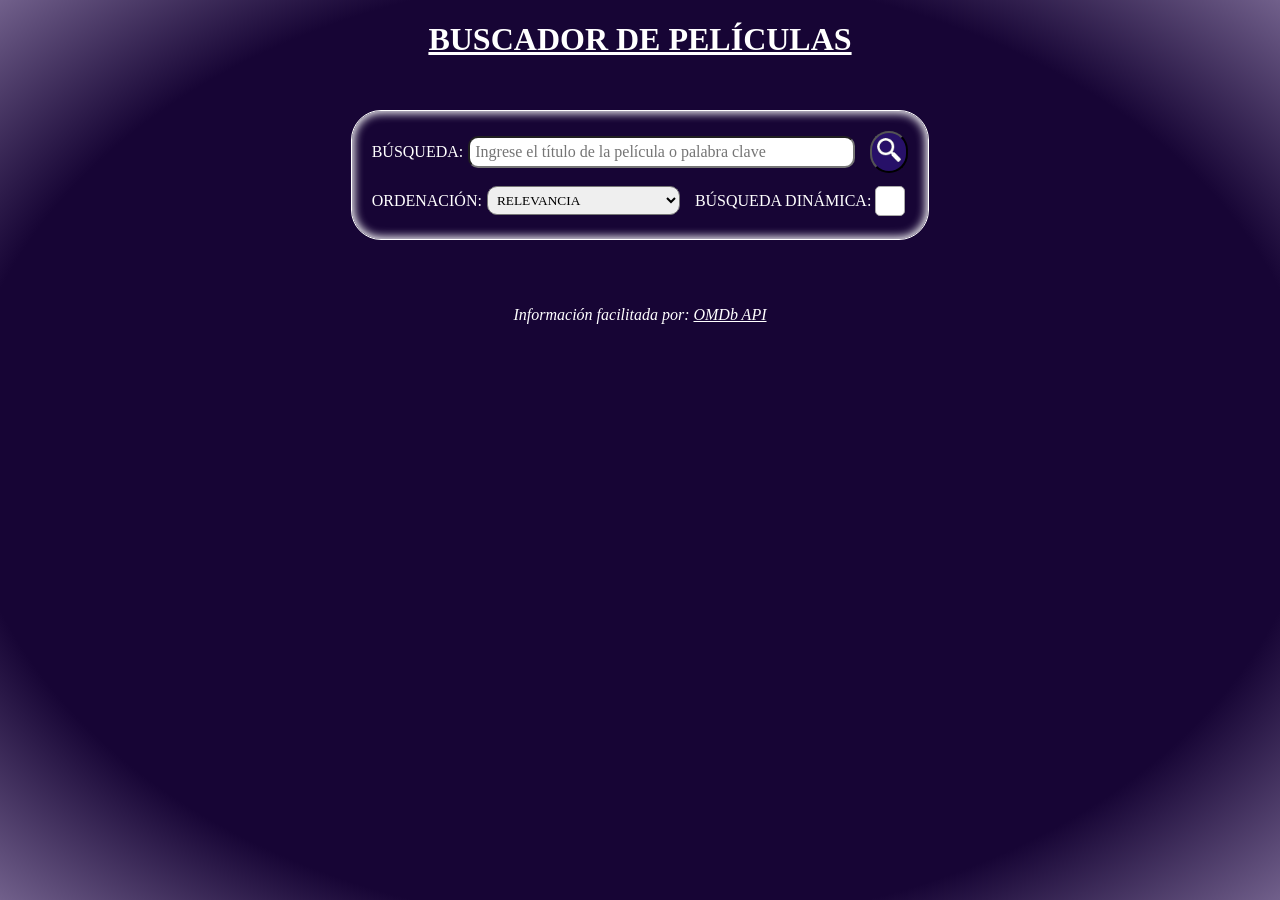
<file: projects/buscador-omdb/index.html>
<!doctype html>
<html lang="es">
  <head>
    <meta charset="UTF-8" />
    <meta name="description" content="Proyecto de React de un buscador de películas">
    <meta name="author" content="Juan Peña Dorado">
    <meta name="keywords" content="HTML,CSS,javascript,React,buscador,peliculas">
    <meta name="viewport" content="width=device-width, initial-scale=1.0" />
    <link rel="shortcut icon" type="image/x-icon" href="./assets/favicon-DuqRtC5v.ico" />
    <title>EJERCICIO REACT BUSCADOR PELÍCULAS</title>
    <script type="module" crossorigin src="./assets/index-395og7o-.js"></script>
    <link rel="stylesheet" crossorigin href="./assets/index-Br1q29Uk.css">
  </head>
  <body>
    <div id="root"></div>
  </body>
</html>
</file>
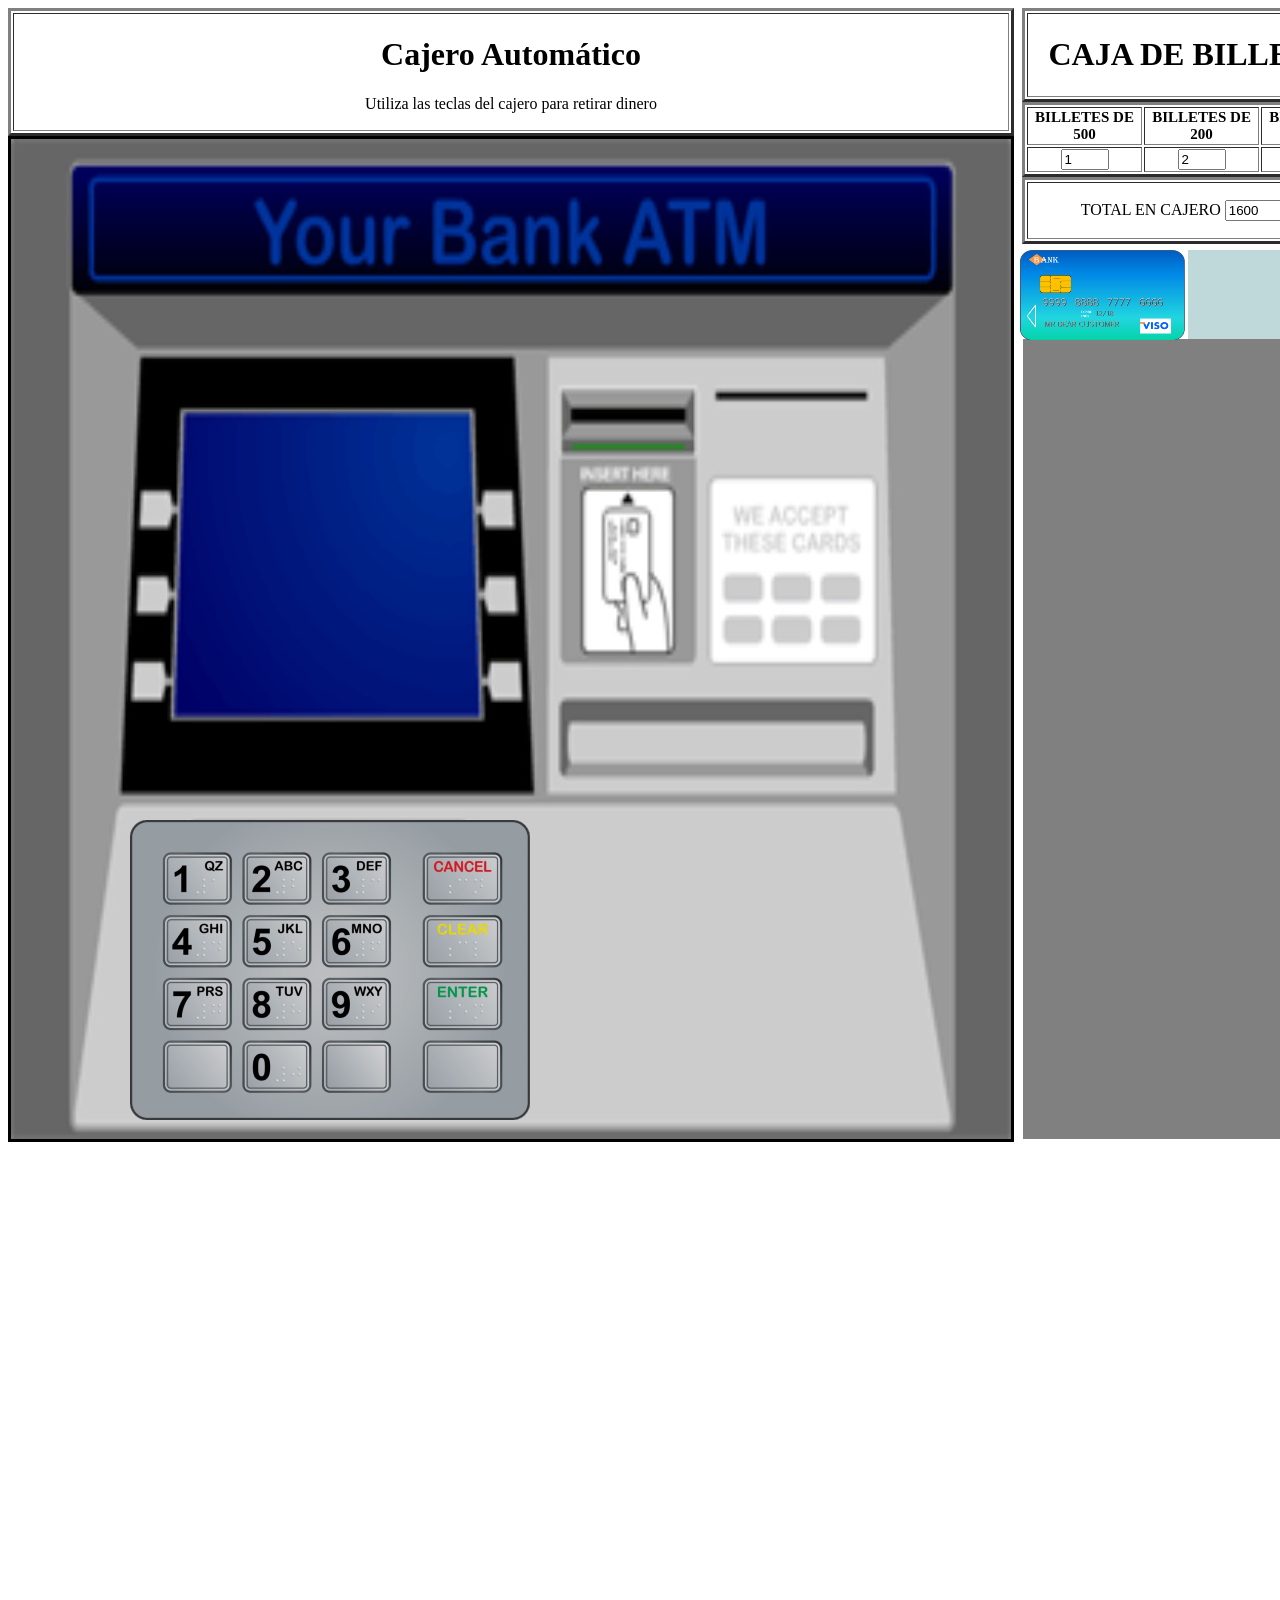
<file: projects/cajero-automatico/index.html>
<!DOCTYPE html>
<html lang="en" dir="ltr">
  <head>
    <meta charset="utf-8">
    <link rel="stylesheet" href="cajeroAutomaticoCSS.css">
    <title>Cajero Automático</title>
  </head>
  <body>
    <table id="encabezadoHtml" border="3" width="1006">
      <tr>
        <td align="center">
           <h1>Cajero Automático</h1><p>Utiliza las teclas del cajero para retirar dinero</p>
        </td>
      </tr>
    </table>

    <div id="cajeroHtml">
      <img src="cajero.jpg" id="imagenCajeroHtml" border=3>
      <img src="tecladoCajero.png" id="tecladoCajeroHtml">
      <canvas id="pantallaHtml" width="300" height="300" class="pantalla"></canvas>
      <canvas id="pantallaPINHtml" width="200" height="50" class="pantallaPIN"></canvas>
      <canvas id="pantallaDineroHtml" width="200" height="50" class="pantallaDinero"></canvas>
      <canvas id="lectorTarjetaHtml" width="130" height="55" class="lector"></canvas>
      <canvas id="zonaDineroHtml" width="200" height="181" class="zonaDinero"></canvas>
      <canvas id="canvas0Html" width="65" height="50" class="tecla"></canvas>
      <canvas id="canvas1Html" width="65" height="50" class="tecla"></canvas>
      <canvas id="canvas2Html" width="65" height="50" class="tecla"></canvas>
      <canvas id="canvas3Html" width="65" height="50" class="tecla"></canvas>
      <canvas id="canvas4Html" width="65" height="50" class="tecla"></canvas>
      <canvas id="canvas5Html" width="65" height="50" class="tecla"></canvas>
      <canvas id="canvas6Html" width="65" height="50" class="tecla"></canvas>
      <canvas id="canvas7Html" width="65" height="50" class="tecla"></canvas>
      <canvas id="canvas8Html" width="65" height="50" class="tecla"></canvas>
      <canvas id="canvas9Html" width="65" height="50" class="tecla"></canvas>
      <canvas id="canvasCancelHtml" width="75" height="50" class="teclaGrande"></canvas>
      <canvas id="canvasClearHtml" width="75" height="50" class="teclaGrande"></canvas>
      <canvas id="canvasEnterHtml" width="75" height="50" class="teclaGrande"></canvas>
    </div>

    <div id="cajaHtml">
      <table  id="cajeadoCajaTitulo" border="3" width="800">
        <tr>
          <td align="center">
            <h1>CAJA DE BILLETES DEL CAJERO AUTOMÁTICO</h1>
          </td>
        </tr>
      </table>

      <table  id="cajeadoCajaBilletes" border="3" width="800">
        <tr>
          <th>BILLETES DE 500</th>
          <th>BILLETES DE 200</th>
          <th>BILLETES DE 100</th>
          <th>BILLETES DE 50</th>
          <th>BILLETES DE 20</th>
          <th>BILLETES DE 10</th>
          <th>BILLETES DE 5</th>
        </tr>
        <tr>
          <td>
            <input type="number" id="caja500Html" value="1" max="10" min="0" size="8" class="caja">
          </td>
          <td>
            <input type="number" id="caja200Html" value="2" max="10" min="0" size="8" class="caja">
          </td>
          <td>
            <input type="number" id="caja100Html" value="3" max="10" min="0" size="8" class="caja">
          </td>
          <td>
            <input type="number" id="caja50Html" value="4" max="10" min="0" size="8" class="caja">
          </td>
          <td>
            <input type="number" id="caja20Html" value="5" max="10" min="0" size="8" class="caja">
          </td>
          <td>
            <input type="number" id="caja10Html" value="6" max="10" min="0" size="8" class="caja">
          </td>
          <td>
            <input type="number" id="caja5Html" value="8" max="10" min="0" size="8" class="caja">
          </td>
        </tr>
      </table>

      <table id="cajaTotalTabla" border="3" width="800">
        <tr>
          <td>
            <p> &nbsp;&nbsp;&nbsp;&nbsp;&nbsp;&nbsp;&nbsp;&nbsp;&nbsp;&nbsp;&nbsp;&nbsp; TOTAL EN CAJERO <input type="text" id="cajaTotalHtml" value="1600" readonly="readonly"> € &nbsp;&nbsp;&nbsp;&nbsp;&nbsp;&nbsp;&nbsp;&nbsp;&nbsp;&nbsp;&nbsp;&nbsp; MAXIMO A RETIRAR <input type="number" id="cajeroMaximoHtml" value="1200" max="2000" min="0"> € </p>
          </td>
        </tr>
      </table>
    </div>

    <img src="tarjetaCredito.png" id="tarjetaCreditoHtml" class="tarjeta">

    <div id="zonaResultados">
      <canvas id="resultadosHtml" width="635" height="90"></canvas>
    </div>

    <div id="zonaBolsillo">
      <canvas id="bolsilloHtml" width="800" height="800"></canvas>
    </div>

    <script type="text/javascript" src="funcionesCajeroAutomatico.js"></script>
    <script type="text/javascript" src="cajeroAutomaticoJava.js"></script>
  </body>
</html>
</file>
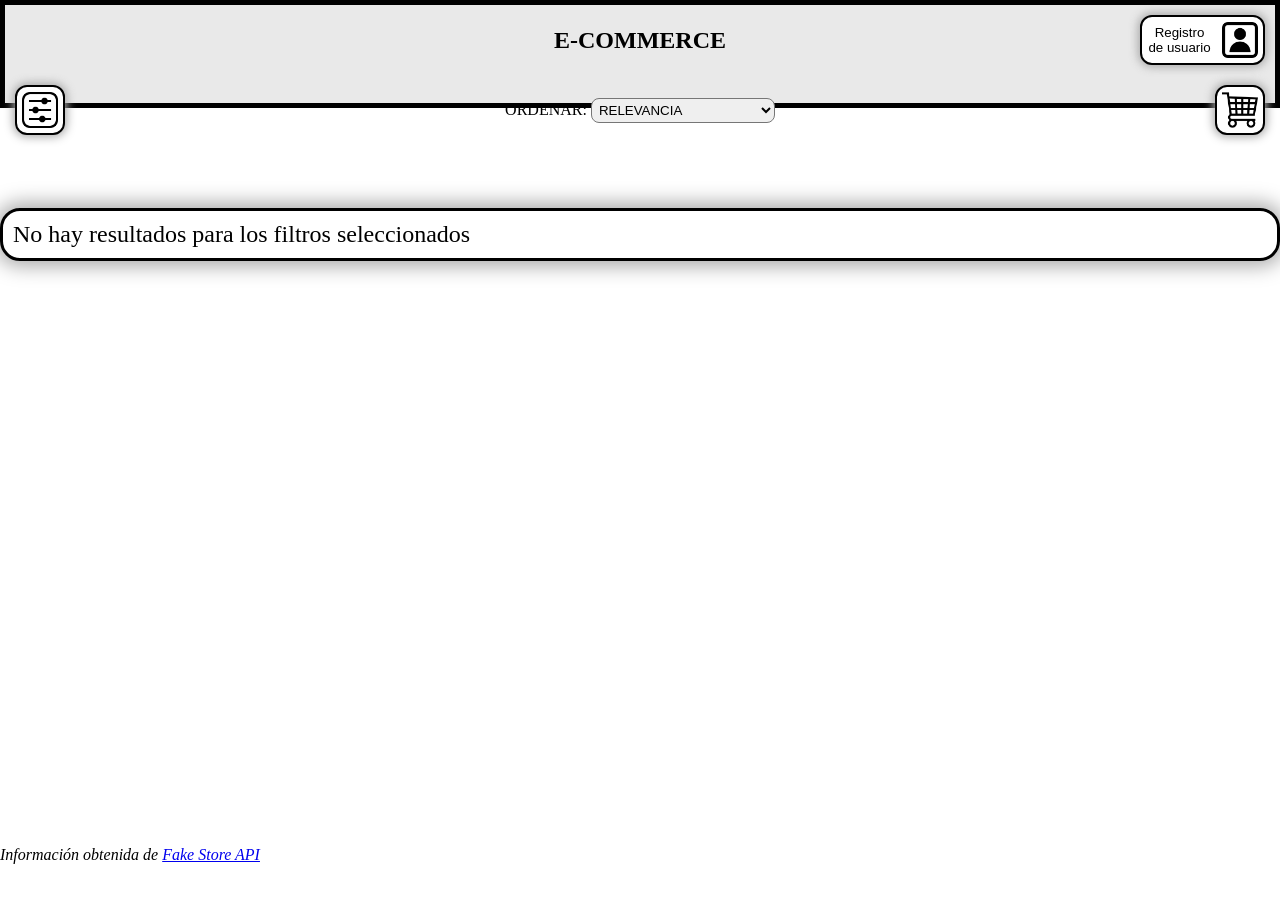
<file: projects/e-commerce/index.html>
<!doctype html>
<html lang="es">
  <head>
    <meta charset="UTF-8" />
    <meta name="description" content="Proyecto de React para crear un e-commerce funcional">
    <meta name="author" content="Juan Peña Dorado">
    <meta name="keywords" content="HTML,CSS,TypeScript,React,E-commerce">
    <meta name="viewport" content="width=device-width, initial-scale=1.0" />
    <link rel="shortcut icon" type="image/x-icon" href="./assets/favicon-DuqRtC5v.ico" />
    <title>EJERCICIO REACT E-COMMERCE</title>
    <script type="module" crossorigin src="./assets/index-B_4IMlz5.js"></script>
    <link rel="stylesheet" crossorigin href="./assets/index--rXFqCmt.css">
  </head>
  <body>
    <div id="root"></div>
  </body>
</html>
</file>
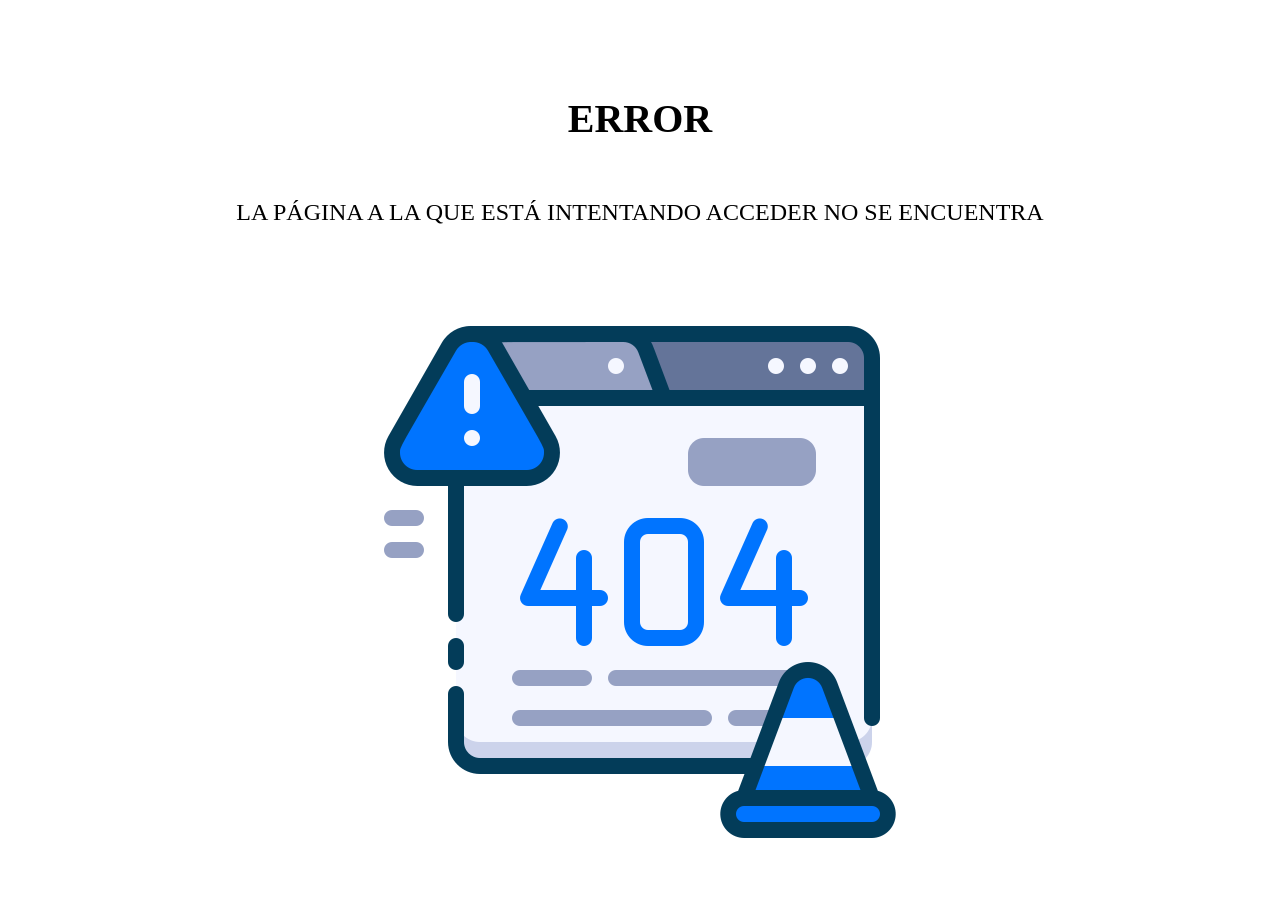
<file: projects/spa-noticias/index.html>
<!doctype html>
<html lang="es">
  <head>
    <meta charset="UTF-8" />
    <meta name="description" content="Proyecto de React de una SPA completa utilizando React Router">
    <meta name="author" content="Juan Peña Dorado">
    <meta name="keywords" content="HTML,CSS,JavaScript,React,React-Router,SPA">
    <meta name="viewport" content="width=device-width, initial-scale=1.0" />
    <link rel="shortcut icon" type="image/x-icon" href="./assets/favicon-DuqRtC5v.ico" />
    <title>SPA COMPLETA</title>
    <script type="module" crossorigin src="./assets/index-Cv9a_uEX.js"></script>
    <link rel="stylesheet" crossorigin href="./assets/index-Camq9cZs.css">
  </head>
  <body>
    <div id="root"></div>
  </body>
</html>
</file>
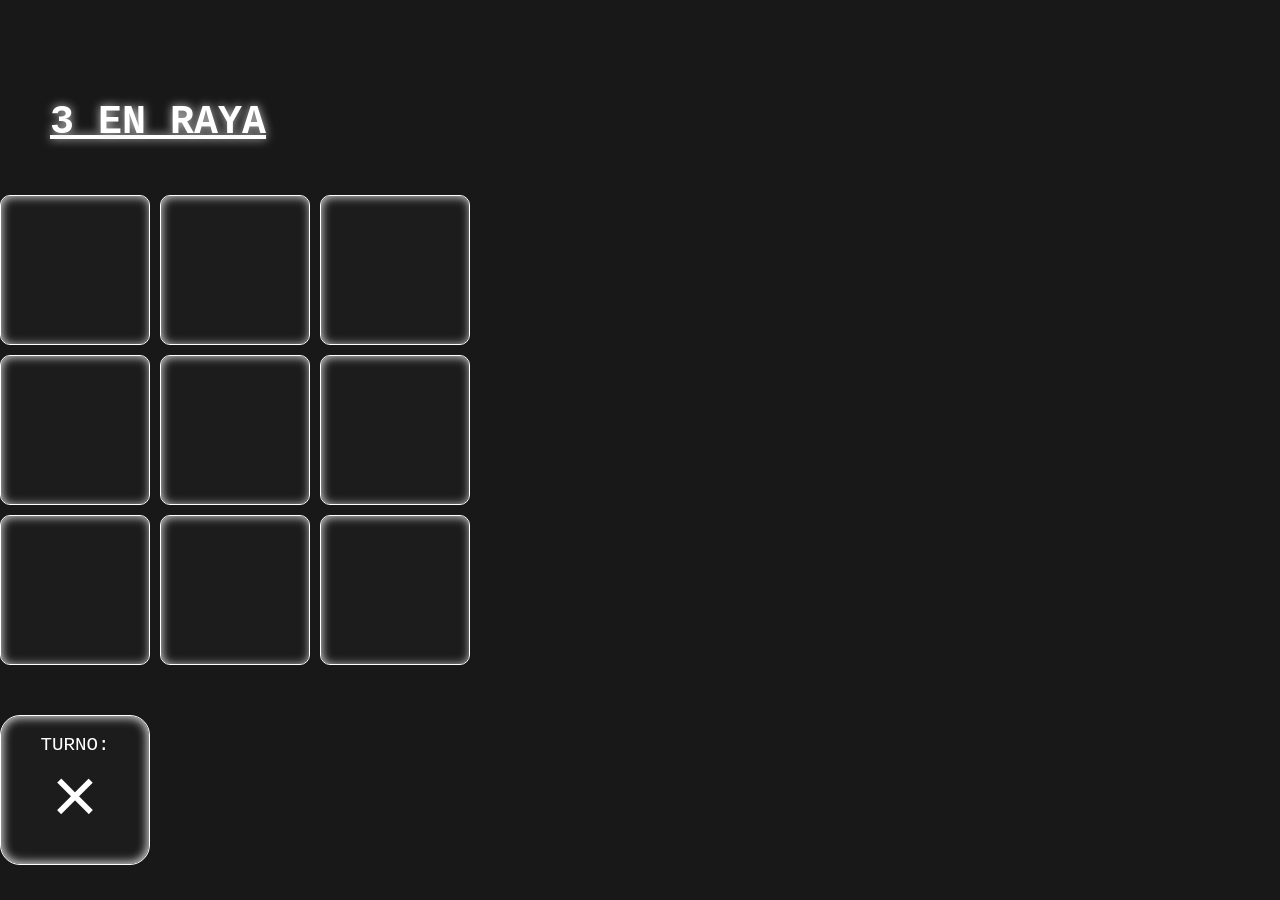
<file: projects/tres-en-raya/index.html>
<!doctype html>
<html lang="es">
  <head>
    <meta charset="UTF-8" />
    <meta name="description" content="Proyecto de un 3 en raya con React">
    <meta name="author" content="Juan Peña Dorado">
    <meta name="keywords" content="HTML,CSS,javascript,React,3enRaya">
    <meta name="viewport" content="width=device-width, initial-scale=1.0" />
    <link rel="shortcut icon" type="image/x-icon" href="./assets/favicon-DuqRtC5v.ico" />
    <title>3 EN RAYA CON REACT</title>
    <script type="module" crossorigin src="./assets/index-DAZNxvNS.js"></script>
    <link rel="stylesheet" crossorigin href="./assets/index-9XaVdmBH.css">
  </head>
  <body>
    <div id="root"></div>
  </body>
</html>
</file>
<file: styles.css>
/*------------------------------------------------------------------------IMPORTACIÓN DE FUENTES-------------------------------------------------------------------------------*/
@font-face {
    font-family: "BrunoAce";
    src: url("assets/fonts/BrunoAce-Regular.woff2") format("woff2");
    font-display: swap;
    font-weight: 400;
}

@font-face {
    font-family: "FunnelDisplay";
    src: url("assets/fonts/FunnelDisplay-Regular.woff2") format("woff2");
    font-display: swap;
    font-weight: 400;
}

@font-face {
    font-family: "FunnelDisplay";
    src: url("assets/fonts/FunnelDisplay-Bold.woff2") format("woff2");
    font-display: swap;
    font-weight: 700;
}

@font-face {
    font-family: "ShulphurPoint";
    src: url("assets/fonts/SulphurPoint-Regular.woff2") format("woff2");
    font-display: swap;
    font-weight: 400;
}

@font-face {
    font-family: "ShulphurPoint";
    src: url("assets/fonts/SulphurPoint-Light.woff2") format("woff2");
    font-display: swap;
    font-weight: 300;
}

/*------------------------------------------------------------------------VARIABLES GLOBALES-----------------------------------------------------------------------------------*/
:root{
    /*------------------COLORES---------------------------*/

    --color-base: rgb(255,255,255);
    --color-fondo: rgb(0,0,0);
    --color-flechas: var(--color-base);
    --color-fondo-navbar: rgb(from var(--color-base) r g b /1%);
    --color-iconos-navbar: var(--color-base);
    --color-fondo-configuracion: rgb(from var(--color-base) r g b /1%);
    --color-iconos-configuracion: var(--color-base);
    --color-switch-apagado: rgb(177,177,177);
    --color-switch-encendido: rgb(0,0,0);
    --color-bola-switch: var(--color-base);
    --color-fondo-dialogo-configuracion: rgb(from var(--color-base) r g b /10%);
    --color-fondo-boton-dialogo-congiguracion: rgba(140,140,140,0.1);
    --color-letras-titulo: var(--color-base);
    --color-letras-subtitulo: var(--color-base);
    --color-letras-contenido: var(--color-base);
    --color-mascara-foto: rgba(217,217,217,0.6);
    --color-fondo-foto: var(--color-base);
    --color-fondo-cards: rgba(161,161,161,0.25);
    --color-fondo-miniaturas: var(--color-base);
    --color-iconos-tecnologias: var(--color-base);
    --color-luz-cards: var(--color-base);
    --color-fondo-stack: rgba(161,161,161,0.25);
    --color-punto-stack: var(--color-base);
    --color-iconos-stack: var(--color-base);
    --color-separador-vertical: var(--color-base);
    --color-fondo-contacto: rgba(161,161,161,0.25);
    --color-input: rgb(164,164,164,0.25);
    --color-boton-enviar: rgba(161,161,161,0.25);
    --color-luz-boton-enviar: var(--color-base);
    --color-iconos-contacto: var(--color-base);
    --color-fondo-pie: rgb(from var(--color-base) r g b /1%);
    --color-legal-pie: var(--color-base);
    --color-iconos-pie: var(--color-base);
    --color-modal: rgba(25, 25, 30, 0.85);
    --color-navbar-modal: rgb(from var(--color-base) r g b /3%);
    --color-enlaces-modal: var(--color-base);
    --color-boton-modal: rgba(140,140,140,0.1);
    --color-x-modal: var(--color-base);

    /*------------------BORDES---------------------------*/

    --borde-navbar: 1px solid rgb(from var(--color-base) r g b /10%);
    --borde-configuracion: 2px solid var(--color-base);
    --borde-switch: 2px solid var(--color-base);
    --borde-dialogo-configuracion: 2px solid var(--color-base);
    --borde-boton-dialogo-configuracion: 2px solid var(--color-base);
    --borde-mascara-foto: 1px solid rgb(from var(--color-base) r g b /10%);
    --borde-cards: 6px double var(--color-base);
    --borde-cards-multimedia: 2px solid var(--color-base);
    --borde-stack: 2px solid var(--color-base);
    --borde-contacto: 2px solid var(--color-base);
    --borde-input: 1px solid var(--color-base);
    --borde-input-activo: 2px solid var(--color-base);
    --borde-boton-enviar: 6px double var(--color-base);
    --borde-pie: 1px solid rgb(from var(--color-base) r g b /10%);
    --borde-modal: 2px solid var(--color-base);
    --borde-boton-modal: 2px solid var(--color-base);

    /*------------------SOMBRAS---------------------------*/

    --sombra-flechas: 0 0 2px rgb(from var(--color-base) r g b /100%);
    --sombra-navbar: 0px 0px 5px 3px rgb(from var(--color-base) r g b /5%) inset;
    --sombra-borde-navbar: 0px 0px 5px 10px rgb(from var(--color-base) r g b /30%);
    --sombra-iconos-navbar: 0 0 2px rgb(from var(--color-base) r g b /100%);
    --sombra-iconos-configuracion: 0 0 2px rgb(from var(--color-base) r g b /100%);
    --sombra-switch: 0px 0px 5px 5px rgb(from var(--color-base) r g b /30%);
    --sombra-dialogo-configuracion: 0px 0px 10px 10px rgba(0, 0, 0, 0.5);
    --sombra-dialogo-configuracion-pulso: 0px 0px 5px 2px rgb(from var(--color-base) r g b /100%);
    --sombra-boton-dialogo-configuracion: 0px 0px 10px 5px rgba(0, 0, 0, 0.5);
    --sombra-boton-dialogo-configuracion-hover: 0px 0px 5px 2px rgb(from var(--color-base) r g b /100%);
    --sombra-letras: 0 0 5px rgb(from var(--color-base) r g b /100%);
    --sombra-mascara: 0px 0px 10px 5px rgb(from var(--color-base) r g b /30%) inset;
    --sombra-mascara-hover: 0px 0px 10px 5px rgb(from var(--color-base) r g b /30%);
    --sombra-foto-apagada: 0 0 5px rgb(from var(--color-base) r g b /0%);
    --sombra-foto: 0 0 5px rgb(from var(--color-base) r g b /100%);
    --sombra-cards: 0px 0px 10px 10px rgba(0, 0, 0, 0.5);
    --sombra-cards-hover: 0px 0px 5px 1px rgb(from var(--color-base) r g b /100%);
    --sombra-borde-cards: 0px 0px 5px 1px rgb(from var(--color-base) r g b /100%) inset;
    --sombras-iconos-tecnologias: 0 0 2px rgb(from var(--color-base) r g b /30%);
    --sombra-luz-cards: 0px 0px 5px 10px rgb(from var(--color-base) r g b /30%);
    --sombra-luz-cards-destello: 0px 0px 30px 30px rgb(from var(--color-base) r g b /40%);
    --sombra-stack: 0px 0px 10px 10px rgba(0, 0, 0, 0.5);
    --sombra-stack-hover: 0px 0px 10px 5px rgb(from var(--color-base) r g b /30%);
    --sombra-iconos-stack: 0 0 10px rgb(from var(--color-base) r g b /50%);
    --sombra-contacto: 0px 0px 10px 10px rgba(0, 0, 0, 0.5);
    --sombra-borde-contacto: 0px 0px 5px 10px rgb(from var(--color-base) r g b /30%);
    --sombra-input: 0px 0px 10px 5px rgba(0, 0, 0, 0.5);
    --sombra-input-activo: 0px 0px 10px 10px rgb(from var(--color-base) r g b /30%);
    --sombra-boton-enviar: 0px 0px 10px 5px rgba(0, 0, 0, 0.5);
    --sombra-boton-enviar-hover: 0px 0px 5px 1px rgb(from var(--color-base) r g b /100%);
    --sombra-borde-boton-enviar: 0px 0px 5px 1px rgb(from var(--color-base) r g b /100%) inset;
    --sombra-luz-boton-enviar: 0px 0px 5px 10px rgb(from var(--color-base) r g b /30%);
    --sombra-iconos-contacto: 0 0 10px rgb(from var(--color-base) r g b /50%);
    --sombra-pie: 0px 0px 5px 3px rgb(from var(--color-base) r g b /5%) inset;
    --sombra-borde-pie: 0px 0px 5px 10px rgb(from var(--color-base) r g b /30%);
    --sombra-legal-pie: 0px 0px 5px rgb(from var(--color-base) r g b /100%);
    --sombra-iconos-pie: 0 0 10px rgb(from var(--color-base) r g b /50%);
    --sombra-enlaces-modal: 0px 0px 10px rgb(from var(--color-base) r g b /100%);
    --sombra-boton-modal: 0px 0px 5px 5px rgba(0,0,0,1);
    --sombra-boton-modal-hover: 0px 0px 5px 2px rgb(from var(--color-base) r g b /100%);

    /*------------------TAMAÑOS---------------------------*/

    --tamano-flechas: 60px;
    --tamano-navbar-alto: 80px;
    --tamano-icono-navbar: 48px;
    --tamano-icono-configuracion: 48px;
    --tamano-largo-switch: 40px;
    --tamano-alto-switch: 26px;
    --tamano-bola-switch: 18px;
    --tamano-icono-tecnologias: 24px;
    --tamano-luz: 6px;
    --tamano-punto-stack: 1rem;
    --tamano-icono-stack: 32px;
    --tamano-largo-boton-enviar: 150px;
    --tamano-alto-boton-enviar: 50px;
    --tamano-icono-contacto: 32px;
    --tamano-pie-pagina-alto: 80px;
    --tamano-largo-icono-accesibilidad: 88px;
    --tamano-alto-icono-accesibilidad: 31px;
    --tamano-alto-navbar-modal: 60px;
    --tamano-boton-modal: 40px;

    /*------------------TEXTOS---------------------------*/

    --texto-pequeno: 0.75rem;
    --texto-contenido: 1rem;
    --texto-subtitulo: 1.5rem;
    --texto-titulo: 2rem;

    /*------------------ESCALAS---------------------------*/

    --escalado-reduccion: 0.95;
    --escalado-pequeno: 1.05;
    --escalado-medio: 1.1;
    --escalado-grande: 1.2;

    /*------------------RADIOS---------------------------*/

    --radio-mediano: 10px;
    --radio-grande: 20px;

    /*------------------MODO CLARO---------------------------*/
    
    &[data-theme="claro"]{
        --color-base: rgb(0,0,0);
        --color-fondo: rgb(255,255,255);
        --color-luz: rgb(165, 203, 253);
        --color-switch-apagado: rgb(208, 208, 208);
        --color-switch-encendido: rgb(255,255,255);
        --color-mascara-foto: rgba(217,217,217,0.6);
        --color-fondo-cards: rgba(205, 205, 205, 0.10);
        --color-luz-cards: var(--color-luz);
        --color-fondo-stack: rgba(161,161,161,0.25);
        --color-fondo-contacto: rgba(161,161,161,0.25);
        --color-input: rgb(164,164,164,0.25);
        --color-boton-enviar: rgba(161,161,161,0.25);
        --color-luz-boton-enviar: var(--color-luz);
        --color-modal: rgba(227, 224, 230, 0.75);
        --color-boton-modal: rgba(140,140,140,0.1);

        --sombra-cards: 0px 0px 10px 5px rgba(0, 0, 0, 0.3);
        --sombra-luz-cards: 0px 0px 5px 10px rgb(from var(--color-luz) r g b /30%);
        --sombra-luz-cards-destello: 0px 0px 30px 30px rgb(from var(--color-luz) r g b /50%);
        --sombra-stack: 0px 0px 10px 5px rgba(0, 0, 0, 0.3);
        --sombra-contacto: 0px 0px 10px 5px rgba(0, 0, 0, 0.3);
        --sombra-input: 0px 0px 10px 3px rgba(0, 0, 0, 0.4);
        --sombra-input-activo: 0px 0px 10px 10px rgb(from var(--color-base) r g b /40%);
        --sombra-boton-enviar: 0px 0px 10px 5px rgba(0, 0, 0, 0.3);
        --sombra-luz-boton-enviar: 0px 0px 5px 10px rgb(from var(--color-luz) r g b /30%);
        --sombra-boton-modal: 0px 0px 5px 2px rgba(0,0,0,0.5);
        --sombra-boton-modal-hover: 0px 0px 5px 2px rgb(from var(--color-base) r g b /100%);
    }

    /*------------------ANIMACIONES OFF---------------------------*/

    &[data-animation="off"]{

        *{
            text-shadow: none !important;
            box-shadow: none !important;
            filter: none !important;
            transition: none !important;
            scale: none !important;
            transform: scale(none) !important;
            animation: none !important;
        }
    }    
}

/*------------------------------------------------------------------------RESET Y BASES-----------------------------------------------------------------------------------*/

html{
    scroll-behavior: smooth;
    scroll-snap-type: y mandatory;

    &[data-theme="claro"] body::before{
        opacity: 1;
    }
}

@media (prefers-reduced-motion: reduce){
    html{
        scroll-behavior: auto;
    }
}

*{
    box-sizing: border-box;
    margin: 0;
    padding: 0;
}

body{
    position: relative;
    min-height: 100vh;
    background-color: var(--color-fondo);
    background-image: url("assets/backgrounds/Fondo-negro.webp");
    background-size: 100% 100%;
    font-family: "ShulphurPoint";
    font-size: var(--texto-contenido);
    color: var(--color-letras-contenido);

    &::before{
        position: absolute;
        top: 0;
        left: 0;
        content: "";
        width: 100%;
        height: 100%;
        background-color: var(--color-fondo);
        background-image: url("assets/backgrounds/Fondo-blanco.webp");
        background-size: 100% 100%;
        opacity: 0;
        transition: opacity 1s ease;
        z-index: -2;
    }

    h1{
        font-family: "BrunoAce";
        color: var(--color-letras-titulo);
    }

    h2{
        font-family: "FunnelDisplay";
        font-weight: 700;
        font-size: var(--texto-titulo);
        color: var(--color-letras-titulo);
    }

    h3{
        font-family: "FunnelDisplay";
        font-size: var(--texto-subtitulo);
        color: var(--color-letras-subtitulo);
    }
}

/*-------------------------------------------------------------------------CANVAS------------------------------------------------------------------------------------*/

.canvas-matrix{
    position: fixed;
    top: 0;
    left: 0;
    z-index: -1;
}

/*------------------------------------------------------------------------CABECERA-----------------------------------------------------------------------------------*/

.cabecera{
    position: fixed;
    width: 100%;
    z-index: 100;

    /*----------------------NAVBAR--------------------------*/

    .navbar{
        position: relative;
        height: var(--tamano-navbar-alto);
        background-color: var(--color-fondo-navbar);
        border: var(--borde-navbar);
        box-shadow: var(--sombra-navbar);
        backdrop-filter: blur(2px);

        &::before{
            position: absolute;
            top: 0;
            left: 0;
            width: 100%;
            height: 10px;
            content: "";
            backdrop-filter: brightness(2) saturate(2) contrast(2);
        }

        &::after{
            position: absolute;
            bottom: 0;
            left: 0;
            width: 100%;
            height: 10px;
            content: "";
            backdrop-filter: brightness(3) saturate(3) contrast(3);
        }

        .navbar-lista{
            display: flex;
            flex-direction: row;
            gap: 20px;
            place-items: center;
            height: 100%;
            padding: 20px;
            list-style: none;

            .navbar-elemento{
                width: var(--tamano-icono-navbar);
                height: var(--tamano-icono-navbar);

                .icono{
                    width: 100%;
                    aspect-ratio: 1;
                    stroke-width: 0.5px;
                    shape-rendering: geometricPrecision;
                    color: var(--color-iconos-navbar);
                }

                button{
                    width: 100%;
                    aspect-ratio: 1;
                    background: none;
                    border: none;
                    cursor: pointer;
                }

                &:hover{
                    transform-origin: center;
                    scale: var(--escalado-pequeno);

                    .icono use{
                        stroke-width: 1px;
                        filter: drop-shadow(var(--sombra-iconos-navbar));
                    }
                    
                }

                &:active{
                    scale: var(--escalado-reduccion);

                    .icono use{
                        stroke-width: 0.5px;
                        shape-rendering: geometricPrecision;
                        filter: none;
                    }
                }
            }

            .elemento-settings{
                margin-left: auto;

                .tutorial{
                    animation: pulso-boton-configuracion 2s ease infinite;
                    
                    .icono use{
                        animation: pulso-icono-configuracion 2s ease infinite;
                    }
                }
            }
        }
    }

    /*----------------------EFECTO REFLEXIÓN--------------------------*/

    .caja-reflectora{
        position: fixed;
        width: 100%;
        height: 1px;
        backdrop-filter: brightness(3);
    }

    /*----------------------MENU OPCIONES--------------------------*/

    .configuracion-menu{
        position: fixed;
        top: 80px;
        right: 0px;
        left: auto;
        bottom: auto;
        background-color: var(--color-fondo-configuracion);
        border: var(--borde-configuracion);
        border-radius: 0px 0px 20px 20px;
        padding: 20px;
        backdrop-filter: blur(10px);
        visibility: hidden;
        transform-origin: top;
        transform: scaleY(0);
        opacity: 0;
        transition: transform 0.3s ease, visibility 0.3s ease, opacity 0.6s ease-in;

        &[data-estado="abierto"]{
            visibility: visible;
            transform: scaleY(1);
            opacity: 1;
        }
        
        .configuracion-lista{
            display: flex;
            flex-direction: column;
            gap: 10px;
            list-style: none;
            .configuracion-elemento{
                position: relative;
                display: flex;
                flex-direction: row;
                gap: 20px;
                place-items: center;
                .contenedor-iconos-configuracion{
                    position: relative;
                    width: var(--tamano-icono-configuracion);
                    height: var(--tamano-icono-configuracion);
                    .icono{
                        position: absolute;
                        width: 100%;
                        aspect-ratio: 1;
                        stroke-width: 0.5px;
                        shape-rendering: geometricPrecision;
                        color: var(--color-iconos-configuracion);
                        transition: opacity 0.6s ease;
                        &.encendido{
                            opacity: 0%;
                        }
                    }
                }
                .interruptor-cuerpo{
                    position: relative;
                    width: var(--tamano-largo-switch);
                    height: var(--tamano-alto-switch);
                    background-color: var(--color-switch-apagado);
                    border: var(--borde-switch);
                    border-radius: 20px;
                    cursor: pointer;
                    .interruptor-bola{
                        position: absolute;
                        top: 2px;
                        left: 2px;
                        width: var(--tamano-bola-switch);
                        aspect-ratio: 1;
                        background-color: var(--color-bola-switch);
                        border-radius: 50%;
                        transition: transform 0.6s ease;
                    }
                    &:hover{
                        box-shadow: var(--sombra-switch);
                    }
                }
                .interruptor-cuerpo:hover+.contenedor-iconos-configuracion{
                    .icono use{
                        stroke-width: 1px;
                        transform-origin: center;
                        scale: var(--escalado-pequeno);
                        filter: drop-shadow(var(--sombra-iconos-configuracion));
                    }
                }
                .interruptor-checkbox{
                    position: absolute;
                    left: 14px;
                    opacity: 0;
                    pointer-events: none;
                }
                .interruptor-checkbox:checked+.interruptor-cuerpo{
                    background-color: var(--color-switch-encendido);
                    .interruptor-bola{
                        transform: translateX(14px);
                    }
                }
                .interruptor-checkbox:checked~.contenedor-iconos-configuracion{
                    .encendido{
                        opacity: 100%;
                    }
                    .apagado{
                        opacity: 0%;
                    }
                }
            }
        }
    }

    /*----------------------DIALOGO CONFIGURACIÓN--------------------------*/

    .dialogo-configuracion{
        position: absolute;
        top: 0;
        left: auto;
        right: 88px;
        width: 200px;
        padding: 10px;
        background-color: var(--color-fondo-dialogo-configuracion);
        border: var(--borde-dialogo-configuracion);
        border-radius: var(--radio-grande);
        color: var(--color-letras-contenido);
        box-shadow: var(--sombra-dialogo-configuracion);

        &[open]{
            display: flex;
            flex-direction: column;
            gap: 10px;
        }

        &.tutorial{
            animation: aparicion-tutorial 4s ease, pulso-dialogo-configuracion 2s ease infinite;
        }
        
        .lista-dialogo-configuracion{
            margin-left: 1rem;
            list-style: circle;
        }

        .boton-dialogo-configuracion{
            align-self: center;
            width: 80%;
            padding: 5px;
            background-color: var(--color-fondo-boton-dialogo-congiguracion);
            border: var(--borde-boton-dialogo-configuracion);
            border-radius: var(--radio-grande);
            color: var(--color-letras-titulo);
            font-family: "ShulphurPoint";
            font-size: 1rem;
            box-shadow: var(--sombra-boton-dialogo-configuracion);
            cursor: pointer;

            &:hover{
                scale: var(--escalado-pequeno);
                box-shadow: var(--sombra-boton-dialogo-configuracion-hover);
            }

            &:active{
                scale: var(--escalado-reduccion);
                box-shadow: none;
            }
        }
    }
}

/*------------------------------------------------------------------------MAIN-----------------------------------------------------------------------------------*/

.principal{
    
    .seccion{
        position: relative;
        display: flex;
        flex-direction: column;
        place-items: center;
        place-content: center;
        min-height: 100vh;
        scroll-snap-align: start; 

        .seccion-cabecera{
            position: absolute;
            top: 150px;
            display: flex;
            flex-direction: column;
            place-items: center;
            gap: 20px;
            width: 100%;

            .linea-decorativa-titulo{
                height: 2px;
                width: 50%;
                background-color: var(--color-letras-titulo);
                border-radius: 50%;
                transform: scaleX(0);
                transition: transform 0.5s ease 0.2s;
            }
        }

        .desplazamiento{
            position: absolute;

            &.avance{
                bottom: 0;
            }

            &.retroceso{
                top: 80px;
            }

            .flecha{
                width: 60px;
                aspect-ratio: 1;
                stroke-width: 0.5px;
                shape-rendering: geometricPrecision;
                color: var(--color-flechas);

                &:hover{
                    scale: var(--escalado-medio);

                    use{
                        stroke-width: 1px;
                        filter: drop-shadow(var(--sombra-flechas));
                    }
                }

                &:active{
                    scale: var(--escalado-reduccion);

                    use{
                        stroke-width: 0.5px;
                        shape-rendering: geometricPrecision;
                        filter: none;
                    }
                }
            }
        }
    }

    .seccion.visible{

        .linea-decorativa-titulo{
            transform: scaleX(1);
        }
    }

    /*----------------------SECCIÓN PORTADA--------------------------*/

    .seccion-portada{
        
        .estructura-portada{
            display: flex;
            flex-direction: row;
            place-items: center;
            gap: 50px;
            justify-content: center;

            .seccion-presentacion{
                display: flex;
                flex-direction: column;
                opacity: 0;
                transition: scale 1s ease, opacity 0.1s ease;
                animation: pulso-portada-letras 2s ease;

                .titulo-principal{
                    font-size: clamp(64px,6.666666vw,128px);
                    font-family: "BrunoAce";
                    font-weight: 400;
                    transition: text-shadow 1s ease;
                }

                .subtitulo-principal{
                    font-size: clamp(32px,3.333333vw,64px);
                    font-family: "FunnelDisplay";
                    font-weight: 400;
                    transition: text-shadow 1s ease;
                }

                &:hover{
                    scale: var(--escalado-pequeno);

                    .titulo-principal,.subtitulo-principal{
                        text-shadow: var(--sombra-letras);
                    }
                }
            }

            .mascara-foto-principal{
                width: clamp(220px,30%,580px);
                aspect-ratio: 1;
                background-color: var(--color-mascara-foto);
                border: var(--borde-mascara-foto);
                border-radius: 50%;
                box-shadow: var(--sombra-mascara);
                overflow: hidden;
                backdrop-filter: blur(2px);
                opacity: 0;
                transition: scale 1s ease, box-shadow 1s ease, opacity 0.1s ease;
                animation: pulso-portada-foto 3s ease;

                .foto-principal{
                    width: 100%;
                    aspect-ratio: 1;
                    transition: filter 1s ease;
                    filter: drop-shadow(var(--sombra-foto-apagada));
                    will-change: filter;
                }

                &:hover{
                    scale: var(--escalado-medio);
                    box-shadow: var(--sombra-mascara), var(--sombra-mascara-hover);

                    .foto-principal{
                        filter: drop-shadow(var(--sombra-foto));
                    }
                }
            }
        }
    }

    .seccion-portada.visible{

        .seccion-presentacion{
            opacity: 1;
            transition: scale 1s ease, opacity 1s ease 0.4s;
        }

        .mascara-foto-principal{
            opacity: 1;
            transition: scale 1s ease, opacity 1s ease 0.8s;
        }
    }

    /*----------------------SECCIÓN PROYECTOS--------------------------*/

    .seccion-proyectos{

        .estructura-cards{
            display: grid;
            grid-template-columns: repeat(3,minmax(200px,1fr));
            grid-template-rows: repeat(2,minmax(150,1fr));
            gap: 30px;
            width: 65%;
            margin-top: 100px;

            .card-proyecto{
                position: relative;
                width: clamp(260px,100%,500px);
                aspect-ratio: 1.333333;
                padding: 3px;
                background-color: var(--color-fondo-cards);
                border-radius: var(--radio-grande);
                box-shadow: var(--sombra-cards);
                backdrop-filter: blur(5px);
                opacity: 0;
                translate: 60px 0px;
                transition: scale 0.5s ease, opacity 0.1s ease, translate 0.1s ease;

                .luz{
                    position: absolute;
                    width: var(--tamano-luz);
                    aspect-ratio: 1;
                    background-color: var(--color-luz-cards);
                    border-radius: 50%;
                    box-shadow: var(--sombra-luz-cards);
                    offset-path: content-box;
                    z-index: 50;
                    opacity: 0;
                }

                .marco{
                    position: absolute;
                    top: 0;
                    left: 0;
                    width: 100%;
                    height: 100%;
                    border: var(--borde-cards);
                    border-radius: var(--radio-grande);
                    z-index: -5;
                }

                .card-proyecto-vinculo{
                    display: flex;
                    flex-direction: column;
                    place-items: center;
                    place-content: center;
                    justify-content: space-around;
                    width: 100%;
                    height: 100%;
                    color: var(--color-enlaces-modal);

                    .card-proyecto-multimedia{
                        flex-shrink: 0;
                        position: relative;
                        width: 80%;
                        aspect-ratio: 1.777777;
                        border: var(--borde-cards-multimedia);
                        border-radius: var(--radio-mediano);
                        overflow: hidden;
                        filter: saturate(0);
                        transition: filter 0.5s ease;
                        
                        .miniatura{
                            position: absolute;
                            top: 0;
                            left: 0;
                            width: 100%;
                            height: 100%;
                            object-fit: cover;
                        }

                        .miniatura-imagen{
                            opacity: 1;
                            transition: opacity 0.5s ease;
                        }

                        .miniatura-video{
                            opacity: 0;
                            transition: opacity 0.5s ease;
                        }
                    }

                    .card-proyecto-lista{
                        display: flex;
                        gap: 10px;
                        list-style: none;

                        .proyecto-lista-elemento{
                            width: var(--tamano-icono-tecnologias);
                            aspect-ratio: 1;

                            .icono{
                                width: 100%;
                                aspect-ratio: 1;
                                color: var(--color-iconos-tecnologias);

                                use{
                                    width: 100%;
                                    aspect-ratio: 1;
                                }

                                &:hover{
                                    scale: var(--escalado-grande);
                                    filter: drop-shadow(var(--sombras-iconos-tecnologias));
                                }
                            }
                        }
                    }
                }
                
                &:hover{
                    scale: var(--escalado-pequeno);
                    
                    .marco{
                        box-shadow: var(--sombra-cards-hover), var(--sombra-borde-cards);
                    }

                    .luz{
                        opacity: 1;
                        animation: recorridoLuz 3s linear infinite, destello-card 3s linear infinite;
                    }

                    .card-proyecto-multimedia{
                        filter: none;

                        .miniatura-imagen{
                            opacity: 0;
                        }

                        .miniatura-video{
                            opacity: 1;
                        }
                    }
                }

                &:active{
                    transition: none;
                    scale: var(--escalado-reduccion);
                    box-shadow: none;

                    .marco{
                        box-shadow: none;
                    }

                    .luz{
                        opacity: 0;
                    }

                    .card-proyecto-multimedia{
                        transition: none;
                        filter: saturate(0);
                        
                        .miniatura-imagen{
                            transition: none;
                            opacity: 1;
                        }

                        .miniatura-video{
                            transition: none;
                            opacity: 0;
                        }
                    }
                }
            }
        }
    }

    .seccion-proyectos.visible{

        #card_proyecto_spa{
            opacity: 1;
            translate: 0px 0px;
            transition: scale 0.5s ease, opacity 0.6s ease 0.6s, translate 0.6s ease 0.6s;
        }

        #card_proyecto_ecommerce{
            opacity: 1;
            translate: 0px 0px;
            transition: scale 0.5s ease, opacity 0.6s ease 0.9s, translate 0.6s ease 0.9s;
        }

        #card_proyecto_buscador{
            opacity: 1;
            translate: 0px 0px;
            transition: scale 0.5s ease, opacity 0.6s ease 1.2s, translate 0.6s ease 1.2s;
        }

        #card_proyecto_tresenraya{
            opacity: 1;
            translate: 0px 0px;
            transition: scale 0.5s ease, opacity 0.6s ease 1.5s, translate 0.6s ease 1.5s;
        }

        #card_proyecto_arkanoid{
            opacity: 1;
            translate: 0px 0px;
            transition: scale 0.5s ease, opacity 0.6s ease 1.8s, translate 0.6s ease 1.8s;
        }

        #card_proyecto_cajero{
            opacity: 1;
            translate: 0px 0px;
            transition: scale 0.5s ease, opacity 0.6s ease 2.1s, translate 0.6s ease 2.1s;
        }
    }

    /*----------------------SECCIÓN INFORMACIÓN--------------------------*/

    .seccion-informacion{
        min-height: max(100vh, 1050px);

        .estructura-info{
            display: flex;
            flex-direction: row;
            align-items: center;
            justify-content: center;
            gap: 30px;
            width: 100%;
            max-width: 1500px;
            margin-top: 150px;
            padding: 0px 20px;

            .articulo-info{
                display: flex;
                flex-direction: column;
                flex: 0 1 400px;
                min-width: 320px;
                max-width: 400px;          

                .articulo-info-cabecera{
                    display: flex;
                    flex-direction: column;
                    place-items: center;
                    gap: 20px;

                    .articulo-info-titulo{
                        opacity: 0;
                        transition: opacity 0.1s ease;
                    }

                    .linea-decorativa-subtitulo{
                        height: 2px;
                        width: 100%;
                        background-color: var(--color-letras-titulo);
                        border-radius: 50%;
                        scale: 0 1;
                        transition: scale 0.1s ease;
                    }
                }

                .card-info{
                    display: flex;
                    flex-direction: column;
                    justify-content: left;
                    flex-grow: 1;
                    min-height: 600px;
                    margin-top: 50px;
                    padding: 20px;
                    border: var(--borde-stack);
                    border-radius: var(--radio-grande);
                    box-shadow: var(--sombra-stack);
                    backdrop-filter: blur(10px);
                    opacity: 0;
                    translate: 0px 120px;
                    transition: scale 0.5s ease, opacity 0.1s ease, translate 0.1s ease;

                    .parrafo-info{
                        line-height: 1.25;

                        &.inferior{
                            margin-top: auto;
                        }
                    }

                    .lista-formacion{
                        display: flex;
                        flex-direction: column;
                        gap: 20px;
                        margin-left: 25px;
                        list-style: none;

                        .elemento-formacion{
                            position: relative;

                            &::before{
                                position: absolute;
                                top: 0.15rem;
                                left: -2rem;
                                content: "";
                                width: var(--tamano-punto-stack);
                                aspect-ratio: 1;
                                background-color: var(--color-punto-stack);
                                border-radius: 50%;
                            }

                            .formacion-tiempo{
                                font-weight: 300;
                            }
                        }
                    }
                    
                    .lista-stack{
                        display: flex;
                        flex-direction: column;
                        gap: 10px;
                        margin-left: 25px;
                        list-style: none;

                        .apartado-stack{
                            display: flex;
                            flex-direction: column;
                            gap: 10px;

                            .stack-titulo{
                                position: relative;

                                &::before{
                                    position: absolute;
                                    top: 0.15rem;
                                    left: -2rem;
                                    content: "";
                                    width: var(--tamano-punto-stack);
                                    aspect-ratio: 1;
                                    background-color: var(--color-punto-stack);
                                    border-radius: 50%;
                                }
                            }

                            .sublista-stack{
                                display: flex;
                                flex-direction: row;
                                gap: 10px;
                                list-style: none;

                                .elemento-stack{
                                    width: var(--tamano-icono-stack);
                                    aspect-ratio: 1;

                                    .icono{
                                        width: 100%;
                                        height: 100%;
                                    }

                                    &:hover{
                                        scale: var(--escalado-grande);

                                        .icono{
                                            filter: drop-shadow(var(--sombra-iconos-stack));
                                        }
                                    }
                                }
                            }
                        }
                    }

                    &:hover{
                        scale: var(--escalado-pequeno);
                        box-shadow: var(--sombra-stack-hover);
                    }
                }
            }

            .separador-vertical{
                width: 50px;
                height: 750px;
                margin-top: 4rem;
                opacity: 0;
                translate: 0px -120px;
                scale: var(--proporcion-escalado);
                transition: opacity 0.1s ease, translate 0.1s ease;

                &#separador_vertical_derecho{
                    rotate: 180deg;
                    translate: 0px 120px;
                }
            }
        }
    }

    .seccion-informacion.visible{

        .estructura-info{

            .articulo-info{

                .articulo-info-cabecera{

                    .articulo-info-titulo{
                        opacity: 1;
                        transition: opacity 0.3s ease 0.6s;
                    }

                    .linea-decorativa-subtitulo{
                        scale: 1 1;
                        transition: scale 0.3s ease 0.9s;
                    }
                }

                .card-sobre-mi{
                    opacity: 1;
                    translate: 0px 0px;
                    transition: scale 0.5s ease, opacity 0.6s ease 1.2s, translate 0.6s ease 1.2s;
                }

                .card-formacion{
                    opacity: 1;
                    translate: 0px 0px;
                    transition: scale 0.5s ease, opacity 0.6s ease 1.5s, translate 0.6s ease 1.5s;
                }

                .card-stack{
                    opacity: 1;
                    translate: 0px 0px;
                    transition: scale 0.5s ease, opacity 0.6s ease 1.8s, translate 0.6s ease 1.8s;
                }
            }

            #separador_vertical_izquierdo{
                opacity: 1;
                translate: 0px 0px;
                transition: opacity 0.6s ease 2.1s, translate 0.6s ease 2.1s;
            }

            .separador-vertical#separador_vertical_derecho{
                opacity: 1;
                translate: 0px 0px;
                transition: opacity 0.6s ease 2.1s, translate 0.6s ease 2.1s;
            }
        }
    }

    /*----------------------SECCIÓN CONTACTO--------------------------*/

    .seccion-contacto{

        .articulo-contacto{
            display: flex;
            flex-direction: column;
            place-items: center;
            gap: 50px;
            width: 41.666666%;
            margin-top: 100px;

            .formulario-contacto{
                display: flex;
                flex-direction: column;
                place-items: center;
                gap: 15px;
                padding: 25px;
                width: 100%;
                max-width: 800px;
                min-width: 320px;
                border: var(--borde-contacto);
                border-radius: var(--radio-grande);
                box-shadow: var(--sombra-contacto);
                backdrop-filter: blur(10px);
                opacity: 0;
                translate: 0px -60px;
                transition: opacity 0.1s ease, translate 0.1s ease;

                .bloque-input{
                    display: flex;
                    flex-direction: column;
                    gap: 5px;
                    width: 80%;

                    .input-formulario,.textarea-formulario{
                        height: 2rem;
                        width: 100%;
                        background-color: var(--color-input);
                        padding: 10px;
                        border: var(--borde-input);
                        border-radius: var(--radio-mediano);
                        font-family: "ShulphurPoint";
                        font-size: 1rem;
                        font-weight: 400;
                        color: var(--color-letras-contenido);
                        box-shadow: var(--sombra-input);

                        &:focus{
                            border: var(--borde-input-activo);
                            box-shadow: var(--sombra-input-activo);
                        }
                    }

                    .textarea-formulario{
                        height: 10rem;
                    }
                }

                .boton-enviar{
                    position: relative;
                    width: var(--tamano-largo-boton-enviar);
                    height: var(--tamano-alto-boton-enviar);
                    padding: 3px;
                    background-color: transparent;
                    border: none;
                    border-radius: var(--radio-grande);
                    font-family: "ShulphurPoint";
                    font-size: 1rem;
                    font-weight: 400;
                    color: var(--color-letras-titulo);
                    box-shadow: var(--sombra-boton-enviar);
                    backdrop-filter: blur(10px);
                    cursor: pointer;

                    .luz-boton{
                        position: absolute;
                        width: var(--tamano-luz);
                        aspect-ratio: 1;
                        background-color: var(--color-luz-cards);
                        border-radius: 50%;
                        box-shadow: var(--sombra-luz-cards);
                        offset-path: content-box;
                        z-index: 50;
                        opacity: 0;
                    }

                    .marco-boton{
                        position: absolute;
                        top: 0;
                        left: 0;
                        width: 100%;
                        height: 100%;
                        border: var(--borde-boton-enviar);
                        border-radius: var(--radio-grande);
                        z-index: -5;
                    }

                    &:hover{
                        scale: var(--escalado-pequeno);

                        .marco-boton{
                            box-shadow: var(--sombra-boton-enviar-hover), var(--sombra-borde-boton-enviar);
                        }

                        .luz-boton{
                            opacity: 1;
                            animation: recorridoLuz 1.5s linear infinite, destello-card 1.5s linear infinite;
                        } 
                    }

                    &:active{
                        scale: var(--escalado-reduccion);
                        box-shadow: none;

                        .marco-boton{
                            box-shadow: none;
                        }

                        .luz-boton{
                            opacity: 0;
                        }
                    }
                }
            }
        }

        .lista-contacto{
            display: flex;
            gap: 20px;
            list-style: none;
            opacity: 0;
            translate: 0px 60px;
            transition: opacity 0.1s ease, translate 0.1s ease;

            .lista-contacto-elemento{

                .icono{
                    width: var(--tamano-icono-contacto);
                    height: var(--tamano-icono-contacto);
                    color: var(--color-iconos-contacto);
                }

                &:hover{
                    scale: var(--escalado-grande);

                    .icono{
                        filter: drop-shadow(var(--sombra-iconos-contacto));
                    }
                }

                &:active{
                    scale: var(--escalado-reduccion);

                    .icono{
                        filter: none;
                    }
                }
            }
        }
    }

    .seccion-contacto.visible{

        .articulo-contacto{

            .formulario-contacto{
                opacity: 1;
                translate: 0px 0px;
                transition: opacity 0.3s ease 0.6s, translate 0.3s ease 0.6s;
            }

            .lista-contacto{
                opacity: 1;
                translate: 0px 0px;
                transition: opacity 0.3s ease 0.9s, translate 0.3s ease 0.9s;
            }
        }
    }
}

/*------------------------------------------------------------------------PIE DE PÁGINA-----------------------------------------------------------------------------------*/

.pie-pagina{
    position: relative;

    .marco-footer{
        position: absolute;
        left: 0;
        bottom: 0;
        display: flex;
        flex-direction: row;
        place-items: center;
        justify-content: space-between;
        width: 100%;
        height: var(--tamano-pie-pagina-alto);
        padding: 0 50px;
        background-color: var(--color-fondo-pie);
        border: var(--borde-pie);
        box-shadow: var(--sombra-pie);
        backdrop-filter: blur(2px);

        &::before{
            position: absolute;
            top: 0;
            left: 0;
            width: 100%;
            height: 10px;
            content: "";
            backdrop-filter: brightness(3) saturate(3) contrast(3);
        }

        &::after{
            position: absolute;
            bottom: 0;
            left: 0;
            width: 100%;
            height: 10px;
            content: "";
            backdrop-filter: brightness(2) saturate(2) contrast(2);
        }

        .boton-aviso-legal{
            background-color: transparent;
            font-family: "ShulphurPoint";
            font-size: 1rem;
            font-weight: 400;
            text-decoration: underline;
            color: var(--color-letras-titulo);
            border: none;
            box-shadow: none;
            cursor: pointer;

            &:hover{
                scale: var(--escalado-medio);
                text-shadow: var(--sombra-legal-pie);
            }

            &:active{
                scale: var(--escalado-reduccion);
                text-shadow: none;
            }
        }

        .copyright{

            .version-corta{
                display: none;
            }
        }

        .enlace-accesibilidad{
            color: var(--color-iconos-pie);
            height: var(--tamano-alto-icono-accesibilidad);

            .icono{
                width: var(--tamano-largo-icono-accesibilidad);
                height: var(--tamano-alto-icono-accesibilidad);
            }

            &:hover{
                scale: var(--escalado-medio);

                .icono{
                    filter: drop-shadow(var(--sombra-iconos-pie));
                }
            }

            &:active{
                scale: var(--escalado-reduccion);

                .icono{
                    filter: none;
                }
            }
        }
    }

    /*----------------------EFECTO REFLEXIÓN--------------------------*/

    .caja-reflectora{
        position: absolute;
        bottom: var(--tamano-pie-pagina-alto);
        left: 0;
        width: 100%;
        height: 1px;
        backdrop-filter: brightness(3);
    }

    /*----------------------------------------------MODAL LEGAL------------------------------------------------------*/

    .modal-legal{
        position: fixed;
        align-self: center;
        justify-self: center;
        width: 50%;
        height: 80%;
        background-color: var(--color-modal);
        border: var(--borde-modal);
        border-radius: var(--radio-grande);
        color: var(--color-letras-contenido);

        &::backdrop{
            backdrop-filter: blur(5px);
        }

        /*----------------------------------CABECERA----------------------------------------*/

        .legal-cabecera{
            position: sticky;
            top: 0;
            left: 0;
            width: 100%;
            height: var(--tamano-alto-navbar-modal);

            .boton-cerrar{
                position: absolute;
                top: 10px;
                right: 10px;
                place-items: center;
                width: var(--tamano-boton-modal);
                height: var(--tamano-boton-modal);
                background-color: var(--color-boton-modal);
                border: var(--borde-boton-modal);
                border-radius: var(--radio-mediano);
                box-shadow: var(--sombra-boton-modal);
                z-index: 30;
                cursor: pointer;

                .icono{
                    width: 100%;
                    height: 100%;
                    color: var(--color-x-modal);
                }

                &:hover{
                    scale: var(--escalado-pequeno);
                    box-shadow: var(--sombra-boton-modal-hover);

                    .icono{
                        stroke-width: 2;
                    }
                }

                &:active{
                    scale: var(--escalado-reduccion);
                    box-shadow: none;

                    .icono{
                        stroke-width: 1;
                    }
                }
            }

            .legal-navbar{
                width: 100%;
                height: 100%;
                background-color: var(--color-fondo-navbar);
                border: var(--borde-navbar);
                box-shadow: var(--sombra-navbar);
                backdrop-filter: blur(5px);

                &::before{
                    position: absolute;
                    top: 0;
                    left: 0;
                    width: 100%;
                    height: 10px;
                    content: "";
                    backdrop-filter: brightness(2) saturate(2) contrast(2);
                }

                &::after{
                    position: absolute;
                    bottom: 0;
                    left: 0;
                    width: 100%;
                    height: 10px;
                    content: "";
                    backdrop-filter: brightness(3) saturate(3) contrast(3);
                }

                .legal-lista{
                    display: flex;
                    flex-direction: row;
                    justify-content: space-around;
                    width: 90%;
                    height: 100%;
                    list-style: none;

                    .legal-lista-elemento{
                        place-content: center;

                        a{
                            color: var(--color-letras-titulo);
                        }

                        &:hover{
                            scale: var(--escalado-medio);
                            text-shadow: var(--sombra-enlaces-modal);
                        }

                        &:active{
                            scale: var(--escalado-reduccion);
                            text-shadow: none;
                        }
                    } 
                }
            }

            /*----------------------EFECTO REFLEXIÓN--------------------------*/

            .caja-reflectora{
                position: sticky;
                top: 0;
                width: 100%;
                height: 1px;
                backdrop-filter: brightness(5);
            }
        }

        /*----------------------------------CONTENIDO----------------------------------------*/

        .estructura-modal{
            display: flex;
            flex-direction: column;
            place-items: center;
            margin-top: 50px;

            .legal-titulo{
                text-decoration: underline;
            }

            .legal-seccion{
                display: flex;
                flex-direction: column;
                gap: 20px;
                padding: var(--tamano-alto-navbar-modal) 25px 0px 25px;
            }

            #legal_propiedad{
                margin-bottom: 4rem;
            }
        }
    }
}

/*------------------------------------------------------------------------ANIMACIONES-------------------------------------------------------------------------------------*/

@keyframes recorridoLuz{
    100%{
        offset-distance: 100%;
    }
}

@keyframes destello-card{
    56%{
        box-shadow: var(--sombra-luz-cards);
    }
    62%{
        box-shadow: var(--sombra-luz-cards-destello);
    }
    68%{
        box-shadow: var(--sombra-luz-cards);
    }
}

@keyframes pulso-portada-letras{
    60%{
        scale: none;
        text-shadow: none;
    }
    80%{
        scale: var(--escalado-pequeno);
        text-shadow: var(--sombra-letras);
    }
    100%{
        scale: none;
        text-shadow: none;
    }
}

@keyframes pulso-portada-foto{
    60%{
        scale: none;
        box-shadow: none;
    }
    80%{
        scale: var(--escalado-medio);
        box-shadow: var(--sombra-mascara), var(--sombra-mascara-hover);
    }
    100%{
        scale: none;
        box-shadow: none;
    }
}

@keyframes pulso-dialogo-configuracion{
    0%{
        box-shadow: var(--sombra-dialogo-configuracion);
    }
    50%{
        box-shadow: var(--sombra-dialogo-configuracion-pulso);
    }
}

@keyframes pulso-boton-configuracion{
    0%{
        scale: none;
    }
    50%{
        scale: var(--escalado-pequeno);
    }
}

@keyframes pulso-icono-configuracion{
    0%{
        stroke-width: 0.5px;
    }
    50%{
        stroke-width: 1px;
    }
}

@keyframes aparicion-tutorial{
    0%{
        opacity: 0;
    }
    75%{
        opacity: 0;
    }
    100%{
        opacity: 1;
    }
}

/*==================================================================RESPONSIVE FULL-HD===================================================================================*/

@media screen and (max-width: 2000px){

    .cabecera{

        /*----------------------NAVBAR--------------------------*/

        .navbar{
            height: 60px;

            .navbar-lista{
                padding: 5px 20px;

                .navbar-elemento{
                    width: 46px;
                    height: 46px;

                }
            }

            &::before{
                height: 5px;
            }

            &::after{
                height: 5px;
            }
        }

        /*----------------------MENU OPCIONES--------------------------*/

        .configuracion-menu{
            top: 60px;
        }
    }
    
    .principal{

        .seccion{

            .seccion-cabecera{
                top: 100px;
                gap: 10px;
            }

            .desplazamiento{
                width: 55px;
                height: 55px;

                &.retroceso{
                    top: 55px;
                }

                .flecha{
                    width: 55px;
                }
            }
        }

        /*----------------------SECCIÓN PROYECTOS--------------------------*/

        .seccion-proyectos{

            .estructura-cards{
                width: auto;
                max-width: 80%;
                height: auto;
                place-items: center;
                grid-template-columns: repeat(3,minmax(340px,1fr));
                gap: 25px;

                .card-proyecto{
                    width: clamp(340px,100%,400px);
                }
            }
        }

        /*----------------------SECCIÓN INFORMACIÓN--------------------------*/

        .seccion-informacion{
            min-height: max(100vh, 800px);

            .estructura-info{
                gap: 30px;
                width: 95%;
                margin-top: 50px;
                margin-bottom: 0px;

                .articulo-info{
                    margin-bottom: auto;          

                    .articulo-info-cabecera{
                        gap: 10px;
                    }

                    .card-info{
                        min-height: 560px;
                        margin-top: 25px;
                        margin-bottom: auto;
                        padding: 15px;

                        .lista-stack{
                            gap: 5px;
                        }
                    }
                }

                .separador-vertical{
                    height: 600px;
                    margin-top: 0.5rem;
                }
            }
        }
    }

    /*------------------------------------------------------------------------PIE DE PÁGINA-----------------------------------------------------------------------------------*/

    .pie-pagina{

        .marco-footer{
            height: 60px;
            padding: 5px 60px;
        }

        /*----------------------EFECTO REFLEXIÓN--------------------------*/

        .caja-reflectora{
            bottom: 60px;
        }
    }
}

/*==================================================================RESPONSIVE ESCRITORIO PEQUEÑO Y TABLET HORIZONTAL===================================================================================*/

@media screen and (max-width: 1370px){

    body{
        font-size: 1rem;

        h2{
            font-size: 1.5rem;
        }

        h3{
            font-size: 1.25rem;
        }
    }

    .cabecera{

        /*----------------------NAVBAR--------------------------*/

        .navbar{
            height: 50px;

            .navbar-lista{
                padding: 5px 20px;

                .navbar-elemento{
                    width: 42px;
                    height: 42px;

                }
            }

            &::before{
                height: 5px;
            }

            &::after{
                height: 5px;
            }
        }

        /*----------------------MENU OPCIONES--------------------------*/

        .configuracion-menu{
            top: 50px;
        }
    }

    /*------------------------------------------------------------------------MAIN-----------------------------------------------------------------------------------*/

    .principal{

        .seccion{

            .seccion-cabecera{
                top: 90px;
                gap: 10px;
            }

            .desplazamiento{
                width: 50px;
                height: 50px;

                &.retroceso{
                    top: 50px;
                }

                .flecha{
                    width: 50px;
                }
            }
        }

        /*----------------------SECCIÓN PROYECTOS--------------------------*/

        .seccion-proyectos{

            .estructura-cards{
                width: auto;
                max-width: 85%;
                height: auto;
                place-items: center;
                grid-template-columns: repeat(3,minmax(260px,1fr));
                gap: 20px;

                .card-proyecto{
                    width: clamp(260px,100%,400px);
                }
            }
        }

        /*----------------------SECCIÓN INFORMACIÓN--------------------------*/

        .seccion-informacion{

            .estructura-info{
                display: grid;
                grid-template-columns: 10fr 1fr 10fr 1fr;
                place-items: center;
                gap: 30px;
                width: 95%;
                margin-top: 150px;
                margin-bottom: 40px;

                .articulo-info{
                    margin-bottom: auto;          

                    .articulo-info-cabecera{
                        gap: 10px;
                    }

                    .card-info{
                        min-height: 520px;
                        margin-top: 25px;
                        margin-bottom: auto;
                        padding: 15px;

                        .lista-stack{
                            gap: 5px;
                        }
                    }
                }

                .separador-vertical{
                    width: 50px;
                    height: 550px;
                    margin-top: 1rem;
                    scale: none;
                }
            }
        }

        /*----------------------SECCIÓN CONTACTO--------------------------*/

        .seccion-contacto{

            .articulo-contacto{
                gap: 10px;
                width: 65%;
                height: auto;
                margin-top: 80px;

                .formulario-contacto{
                    gap: 10px;
                    padding: 15px;

                    .bloque-input{

                        .input-formulario,.textarea-formulario{
                            height: 1.75rem;
                            font-size: 0.9rem;
                        }

                        .textarea-formulario{
                            height: clamp(1.75rem,5vh,8rem);
                            padding: 5px 10px;
                        }
                    }

                    .boton-enviar{
                        font-size: 0.9rem;
                    }
                }
            }
        }
    }

    /*------------------------------------------------------------------------PIE DE PÁGINA-----------------------------------------------------------------------------------*/

    .pie-pagina{

        .marco-footer{
            height: 50px;
            padding: 5px 50px;
        }

        /*----------------------EFECTO REFLEXIÓN--------------------------*/

        .caja-reflectora{
            bottom: 50px;
        }

        /*----------------------------------------------MODAL LEGAL------------------------------------------------------*/

        .modal-legal{
            width: 80%;
        }
    }
}

/*================================================================================RESPONSIVE TABLET VERTICAL================================================================================*/

@media screen and (max-width: 950px){
    body{
        font-size: 1rem;

        h2{
            font-size: 1.5rem;
        }

        h3{
            font-size: 1.25rem;
        }
    }

    .cabecera{

        /*----------------------NAVBAR--------------------------*/

        .navbar{
            height: 50px;

            .navbar-lista{
                padding: 5px 20px;

                .navbar-elemento{
                    width: 42px;
                    height: 42px;

                }
            }

            &::before{
                height: 5px;
            }

            &::after{
                height: 5px;
            }
        }

        /*----------------------MENU OPCIONES--------------------------*/

        .configuracion-menu{
            top: 50px;
        }
    }

    /*------------------------------------------------------------------------MAIN-----------------------------------------------------------------------------------*/

    .principal{

        .seccion{

            .seccion-cabecera{
                top: 100px;
                gap: 10px;
            }

            .desplazamiento{
                width: 50px;
                height: 50px;

                &.retroceso{
                    top: 50px;
                }

                .flecha{
                    width: 50px;
                }
            }
        }

        /*----------------------SECCIÓN PORTADA--------------------------*/

        .seccion-portada{

            .estructura-portada{
                flex-direction: column;

                .seccion-presentacion{
                    place-items: center;
                }
            }
        }

        /*----------------------SECCIÓN PROYECTOS--------------------------*/

        .seccion-proyectos{

            .estructura-cards{
                width: auto;
                max-width: 95%;
                height: auto;
                place-items: center;
                grid-template-columns: repeat(2,minmax(230px,1fr));
                gap: 20px;

                .card-proyecto{
                    width: clamp(230px,100%,400px);
                    
                    .card-proyecto-vinculo{

                        .card-proyecto-titulo{
                            font-size: 1rem;
                        }
                    }
                }
            }
        }

        /*----------------------SECCIÓN INFORMACIÓN--------------------------*/

        .seccion-informacion{
            overflow-x: hidden;

            .estructura-info{
                display: flex;
                flex-direction: column;
                place-items: center;
                gap: 30px;
                margin-top: 180px;
                margin-bottom: 60px;

                .articulo-info{         

                    .card-info{
                        min-height: 550px;
                        margin-top: 30px;
                    }
                }

                .separador-vertical{
                    width: 50px;
                    height: 500px;
                    margin: -200px;
                    scale: none;
                    rotate: -90deg;
                    translate: -60px 0px;

                    &#separador_vertical_derecho{
                        rotate: 90deg;
                        translate: 60px 0px;
                    }
                }
            }
        }

        /*----------------------SECCIÓN CONTACTO--------------------------*/

        .seccion-contacto{

            .articulo-contacto{
                gap: 25px;
                width: 75%;
                height: auto;
                margin-top: 0px;

                .formulario-contacto{

                    .bloque-input{

                        .input-formulario,.textarea-formulario{
                            height: 1.75rem;
                            font-size: 0.9rem;
                        }

                        .textarea-formulario{
                            height: clamp(6rem,5vh,8rem);
                        }
                    }
                }
            }
        }
    }

    /*------------------------------------------------------------------------PIE DE PÁGINA-----------------------------------------------------------------------------------*/

    .pie-pagina{

        .marco-footer{
            padding: 5px 25px;

            .copyright{

                .version-corta{
                    display: block;
                }

                .version-larga{
                    display: none;
                }
            }
        }
    }
}

/*======================================================================================RESPONSIVE MÓVIL====================================================================================*/

@media screen and (max-width: 550px){

    body{
        font-size: 1rem;

        h2{
            font-size: 1.5rem;
        }

        h3{
            font-size: 1.25rem;
        }
    }

    .cabecera{

        /*----------------------NAVBAR--------------------------*/

        .navbar{
            width: 100%;

            .navbar-lista{
                gap: 20px;
                width: 100%;
                padding: 5px 5px;
            }
        }

        /*----------------------DIALOGO CONFIGURACIÓN--------------------------*/

        .dialogo-configuracion{
            right: 52px;
            backdrop-filter: blur(10px);
        }
    }

    /*------------------------------------------------------------------------MAIN-----------------------------------------------------------------------------------*/

    .principal{

        .seccion{
            width: 100%;

            .seccion-cabecera{
                top: 100px;
                gap: 10px;

                .linea-decorativa-titulo{
                    width: 85%;
                }
            }
        }

        /*----------------------SECCIÓN PORTADA--------------------------*/

        .seccion-portada{

            .estructura-portada{
                flex-direction: column;
                gap: 25px;

                .seccion-presentacion{
                    place-items: center;

                    .titulo-principal{
                        text-align: center;
                        font-size: 3rem;
                    }

                    .subtitulo-principal{
                        font-size: 1.5rem;
                    }
                }
            }
        }

        /*----------------------SECCIÓN PROYECTOS--------------------------*/

        .seccion-proyectos{
            overflow-x: hidden;

            .estructura-cards{
                display: flex;
                flex-direction: column;
                width: 80%;
                margin-top: 180px;
                margin-bottom: 60px;
            }
        }

        /*----------------------SECCIÓN INFORMACIÓN--------------------------*/

        .seccion-informacion{
            overflow-x: hidden;

            .estructura-info{
                display: flex;
                flex-direction: column;
                place-items: center;
                gap: 30px;
                width: 100%;
                margin-top: 180px;
                margin-bottom: 60px;

                .articulo-info{
                    padding: 0px 20px;        

                    .card-info{
                        min-height: auto;
                    
                        .lista-stack{

                            .apartado-stack{

                                .sublista-stack{
                                    gap: 8px;

                                    .elemento-stack{
                                        width: 28px;
                                    }
                                }
                            }
                        }
                    }
                }

                .separador-vertical{
                    width: 50px;
                    height: calc(100vw - 20px);
                    margin: -100px;  
                }
            }
        }

        /*----------------------SECCIÓN CONTACTO--------------------------*/

        .seccion-contacto{

            .articulo-contacto{
                gap: 25px;
                width: 100%;
                height: auto;
                margin-top: 180px;
                margin-bottom: 80px;

                .formulario-contacto{
                    min-width: 0px;
                    max-width: 90%;

                    .bloque-input{
                        width: 90%;

                        .input-formulario,.textarea-formulario{
                            height: 1.75rem;
                            font-size: 0.9rem;
                        }

                        .textarea-formulario{
                            height: clamp(6rem,5vh,8rem);
                        }
                    }
                }
            }
        }
    }

    /*------------------------------------------------------------------------PIE DE PÁGINA-----------------------------------------------------------------------------------*/

    .pie-pagina{

        .marco-footer{
            gap: 10px;
            padding: 5px 5px;

            .copyright{
                font-size: 0.75rem;
                text-align: center;
            }
        }

        .modal-legal{
            width: 90%;
            height: 90%;

            /*----------------------------------CABECERA----------------------------------------*/

            .legal-cabecera{

                .legal-navbar{

                    .legal-lista{
                        gap: 10px;
                        width: 80%;

                        .legal-lista-elemento{

                            a{
                                font-size: 0.75rem;
                            }
                        } 
                    }
                }
            }

            /*----------------------------------CONTENIDO----------------------------------------*/

            .estructura-modal{

                .legal-seccion{
                    padding: var(--tamano-alto-navbar-modal) 15px 0px 15px;
                }
            }
        }
    }
}

/*==================================================================================RESPONSIVE MÓVIL HORIZONTAL================================================================================*/

@media screen and (max-height: 450px){

    .cabecera{

        /*----------------------DIALOGO CONFIGURACIÓN--------------------------*/

        .dialogo-configuracion{
            backdrop-filter: blur(10px);
        }
    }

    /*------------------------------------------------------------------------MAIN-----------------------------------------------------------------------------------*/

    .principal{

        /*----------------------SECCIÓN PORTADA--------------------------*/

        .seccion-portada{

            .estructura-portada{
                margin-top: 100px;
                margin-bottom: 60px;
            }
        }

        /*----------------------SECCIÓN PROYECTOS--------------------------*/

        .seccion-proyectos{
            overflow-x: hidden;

            .estructura-cards{
                margin-top: 180px;
                margin-bottom: 60px;
            }
        }

        /*----------------------SECCIÓN CONTACTO--------------------------*/

        .seccion-contacto{

            .articulo-contacto{
                width: 100%;
                height: auto;
                margin-top: 180px;
                margin-bottom: 80px;

                .formulario-contacto{
                    min-width: 0px;
                    max-width: 90%;

                    .bloque-input{
                        width: 90%;

                        .input-formulario,.textarea-formulario{
                            height: 1.75rem;
                            font-size: 0.9rem;
                        }

                        .textarea-formulario{
                            height: clamp(6rem,5vh,8rem);
                        }
                    }
                }
            }
        }
    }

    /*------------------------------------------------------------------------PIE DE PÁGINA-----------------------------------------------------------------------------------*/

    .pie-pagina{

        .marco-footer{
            padding: 5px 15px;
        }

        .modal-legal{
            width: 90%;
            height: 90%;

            /*----------------------------------CABECERA----------------------------------------*/

            .legal-cabecera{

                .legal-navbar{

                    .legal-lista{
                        width: 90%;

                        .legal-lista-elemento{

                            a{
                                font-size: 1rem;
                            }
                        } 
                    }
                }
            }
        }
    }
}
</file>
<file: projects/arkanoid/styles.css>
*{
    box-sizing: border-box;
    font-family: 'Courier New', Courier, monospace, sans-serif;
}

body{
    /* background-color: lightgray; */
    background: radial-gradient(blue,black);
}

h1{
    text-align: center;
    margin: 0;
}

fieldset{
    color: white;
}

legend{
    text-decoration: underline;
    justify-self: left;
}

label{
    font-size: 12px;
}

.seccion-completa{
    justify-items: center;
}

.seccion-canvas{
    display: flex;
    justify-content: center;
}

.seccion-sonido{
    width: 640px;
    justify-items: right;
    margin-bottom: 5px;
}

canvas{
    border: 1px solid black;
}

.etiqueta-dificultad{
    grid-area: e-dif;
}

.etiqueta-ladrillos{
    grid-area: e-lad;
}

.etiqueta-espaciado{
    grid-area: e-esp;
}

.etiqueta-tamano{
    grid-area: e-tam;
}

.etiqueta-pelota{
    grid-area: e-pel;
}

.selector-dificultad{
    grid-area: s-dif;
}

.selector-ladrillos{
    grid-area: s-lad;
}

.selector-espaciado{
    grid-area: s-esp;
}

.selector-tamano{
    grid-area: s-tam;
}

.selector-pelota{
    grid-area: s-pel;
}

.boton-opciones{
    grid-area: b-opc;
    height: 24px;
}

.apartado-opciones{
    margin-top: 25px;
    max-width: 640px;
    display: grid;
    grid-template-columns: repeat(2, 1fr 1fr 0.5fr) 1fr 1fr;
    grid-template-rows: minmax(15px,30px) 10px minmax(15px,30px);
    align-items: center;
    justify-items: center;
    text-align: center;
    grid-template-areas: "e-dif s-dif . e-lad s-lad . e-esp s-esp"
                         ". . . . . . . ."
                         "e-tam s-tam . e-pel s-pel . b-opc b-opc" ;
}

#boton_sonido{
    width: 32px;
    height: 32px;
    display: flex;
    place-items: center;
}

#boton_sonido>img{
    width: 16px;
    height: 16px;
}
</file>
<file: projects/buscador-omdb/assets/index-Br1q29Uk.css>
*{box-sizing:border-box;color:#fff;font-family:Times New Roman,Times,serif}body{background:radial-gradient(#170535 75%,#71608b);min-height:100vh;margin:0;padding:0}#root{flex-direction:column;place-items:center;display:flex}h1{text-align:center;text-decoration:underline;animation:1s infinite alternate pulso}@keyframes pulso{to{text-shadow:0 0 10px #fff}}main{flex-direction:column;place-items:center;display:flex}.formulario{border:1px solid #fff;border-radius:30px;flex-direction:column;margin:30px;padding:20px;display:flex;box-shadow:inset 0 0 10px 2px #fff}.formulario .seccion-busqueda{place-content:center;place-items:center;margin-bottom:10px;display:flex}.formulario .seccion-opciones{place-content:center;place-items:center;display:flex}.formulario #input_buscador{color:#000;border-radius:10px;width:75%;margin:0 15px 0 5px;padding:5px;font-size:16px}.formulario #input_buscador:invalid{background-color:#d3d3d3;outline:2px solid red}.formulario #boton_enviar{background-color:#271068;border-radius:50px;padding:5px}.formulario #boton_enviar:hover{cursor:pointer;box-shadow:0 0 5px 2px #fff}.formulario #selector_ordenacion{color:#000;border-radius:10px;margin:0 15px 0 5px;padding:5px}.formulario #selector_ordenacion:hover{cursor:pointer;box-shadow:0 0 5px 2px #fff}.formulario #selector_ordenacion optgroup,.formulario #selector_ordenacion option{color:#000}.formulario #selector_dinamica{appearance:none;background-color:#fff;border:1px solid #a9a9a9;border-radius:5px;place-content:center;place-items:center;width:30px;height:30px;display:flex}.formulario #selector_dinamica:hover{cursor:pointer;box-shadow:0 0 5px 2px #fff}.formulario #selector_dinamica:checked{border:1px solid #000}.formulario #selector_dinamica:checked:after{content:"✔";color:#000;font-size:30px;font-weight:bolder}.loader{border:30px solid #fff;border-top-color:#00f;border-radius:50%;place-self:center;width:200px;height:200px;animation:1s infinite carga,.3s infinite alternate pulso-rapido}@keyframes carga{to{rotate:1turn}}@keyframes pulso-rapido{to{box-shadow:0 0 10px 5px #fff}}.paginador{margin-bottom:20px}.resultados{grid-template-columns:repeat(auto-fit,minmax(250px,1fr));gap:20px;width:80vw;display:grid}.pie-pagina{font-style:italic}.mensaje{color:#fff;text-align:center;border:1px solid #fff;border-radius:20px;place-self:center;padding:20px}.sin-resultados{width:250px;animation:1s infinite alternate pulsoRojo}.demasiados-resultados{animation:1s infinite alternate pulsoAzul}.error-servicio{animation:1s infinite alternate pulsoAmarillo}@keyframes pulsoRojo{to{box-shadow:0 0 10px 5px red}}@keyframes pulsoAmarillo{to{box-shadow:0 0 10px 5px #ff0}}@keyframes pulsoAzul{to{box-shadow:0 0 10px 5px #00f}}.articulo-pelicula{text-align:center;background-color:#1b0752;border:1px solid #f5f5f5;border-radius:20px;flex-direction:column;place-items:center;max-width:400px;padding:15px 5px 5px;display:flex;box-shadow:0 0 10px 10px #070118}.articulo-pelicula:hover{cursor:pointer;scale:1.05;box-shadow:0 0 10px 10px #070118,inset 0 0 5px 2px #fff}.articulo-pelicula .imagen-pelicula{border-radius:20px;width:100%;margin-top:15px}.articulo-pelicula .titulo-pelicula{margin:0}.articulo-pelicula .ano-pelicula{color:#a9a9a9;margin-top:5px;margin-bottom:auto}.modal{background-color:#1b0752;border:2px solid #f5f5f5;border-radius:20px;width:600px;padding:30px}.modal::backdrop{-webkit-backdrop-filter:blur(5px);backdrop-filter:blur(5px)}.modal .boton-cerrar{background-color:#1b0752;border-radius:5px;place-content:center;place-items:center;width:30px;height:30px;padding:5px;font-size:16px;font-weight:bolder;display:flex;position:absolute;top:10px;right:10px}.modal .boton-cerrar:hover{cursor:pointer;box-shadow:0 0 5px 2px #fff}.modal .infoTitulo{text-align:center;border:5px double #fff;border-radius:20px;align-content:center;justify-self:center;justify-items:center;min-width:50%;max-width:80%;margin-bottom:30px;padding:10px;box-shadow:0 0 10px 5px #070118}.modal .infoTitulo .titulo{margin:0;font-size:24px}.modal .infoTitulo .ano{color:#a9a9a9;margin:5px 0 0}.modal .infoPrincipal{justify-content:space-between;place-items:center;display:flex}.modal .infoPrincipal .imagenInfo{border-radius:20px;max-width:300px;box-shadow:0 0 10px 5px #070118}.modal .infoPrincipal .puntuacion{border:5px solid #fff;border-radius:50%;place-content:center;place-items:center;width:200px;height:200px;font-size:80px;font-weight:700;display:flex;box-shadow:0 0 10px 5px #070118}.modal .infoPrincipal .sin-puntuacion{background-color:#868686}.modal .infoPrincipal .puntuacion-baja{background-color:red}.modal .infoPrincipal .puntuacion-media{background-color:#ffa600}.modal .infoPrincipal .puntuacion-alta{background-color:green}.paginador-principal{place-items:center;gap:10px;display:flex}.boton-paginador{background-color:#271068;border-radius:15px;padding:8px}.boton-paginador img{width:28px;display:block}.boton-paginador:hover{cursor:pointer;box-shadow:0 0 5px 2px #fff}
</file>
<file: projects/cajero-automatico/cajeroAutomaticoCSS.css>
#cajaHtml
{
  position: relative;
  left: 1014px;
  top: -1138px;
  user-select: none;
}

#cajeadoCajaBilletes
{
  text-align: center;
  font-size: 15px;
  user-select: none;
}

#imagenCajeroHtml
{
  user-select: none;
}

#tecladoCajeroHtml
{
  position: absolute;
  left: 130px;
  top: 820px;
  z-index: 1;
  user-select: none;
}

#pantallaHtml
{
  position: absolute;
  left: 177px;
  top: 415px;
  z-index: 1;
}

#pantallaPINHtml
{
  position: absolute;
  left: 227px;
  top: 645px;
  z-index: 1;
}

#pantallaDineroHtml
{
  position: absolute;
  left: 227px;
  top: 645px;
  z-index: 1;
}

#lectorTarjetaHtml
{
  position: absolute;
  left: 563px;
  top: 394px;
  z-index: 1;
}

#zonaDineroHtml
{
  position: absolute;
  left: 620px;
  top: 760px;
  z-index: 1;
}

#bolsilloHtml
{
  position: relative;
  background-color: grey;
  left: 1015px;
  top: -1043px;
  z-index: 0;
}

#tarjetaCreditoHtml
{
  position: absolute;
  left: 1020px;
  top: 250px;
  z-index: 2;
}

#resultadosHtml
{
  position: absolute;
  background-color: #bfd8d9;
  left: 1188px;
  top: 250px;
  z-index: 0;
}

#canvas1Html
{
  position: absolute;
  left: 164px;
  top: 854px;
  z-index: 1;
}

#canvas2Html
{
  position: absolute;
  left: 245px;
  top: 854px;
  z-index: 1;
}

#canvas3Html
{
  position: absolute;
  left: 325px;
  top: 854px;
  z-index: 1;
}

#canvas4Html
{
  position: absolute;
  left: 164px;
  top: 917px;
  z-index: 1;
}

#canvas5Html
{
  position: absolute;
  left: 245px;
  top: 917px;
  z-index: 1;
}

#canvas6Html
{
  position: absolute;
  left: 325px;
  top: 917px;
  z-index: 1;
}

#canvas7Html
{
  position: absolute;
  left: 164px;
  top: 979px;
  z-index: 1;
}

#canvas8Html
{
  position: absolute;
  left: 245px;
  top: 979px;
  z-index: 1;
}

#canvas9Html
{
  position: absolute;
  left: 325px;
  top: 979px;
  z-index: 1;
}

#canvas0Html
{
  position: absolute;
  left: 245px;
  top: 1042px;
  z-index: 1;
}

#canvasCancelHtml
{
  position: absolute;
  left: 425px;
  top: 854px;
  z-index: 1;
}

#canvasClearHtml
{
  position: absolute;
  left: 425px;
  top: 917px;
  z-index: 1;
}

#canvasEnterHtml
{
  position: absolute;
  left: 425px;
  top: 979px;
  z-index: 1;
}
</file>
<file: projects/e-commerce/assets/index--rXFqCmt.css>
*{box-sizing:border-box}#root{flex-direction:column;min-height:100vh;display:flex}body{margin:0;overflow-x:hidden}.cabecera{-webkit-backdrop-filter:blur(10px);backdrop-filter:blur(10px);z-index:100;background-color:#d3d3d380;border:5px solid #000;flex-direction:column;width:100%;height:12vh;display:flex;position:fixed}.cabecera-titulo{grid-template-columns:30% 40% 20% 10%;place-items:center;margin-bottom:auto;padding:10px;display:grid}.cabecera-titulo h1{grid-column:2;margin:0}.cabecera-titulo .login{cursor:pointer;background-color:#fff;border:2px solid #000;border-radius:12px;grid-column:4;justify-self:right;place-items:center;gap:10px;padding:5px;display:flex;box-shadow:0 0 10px 2px #a9a9a9}.cabecera-titulo .login img{width:36px}.cabecera-titulo .login:hover{scale:1.05;box-shadow:0 0 10px 2px #fff}.cabecera-titulo .login:active{scale:.95;box-shadow:inset 0 0 10px 2px #a9a9a9}.cabecera-filtros{grid-template-columns:10% 20% 40% 20% 10%;place-items:center;padding:10px;display:grid}.cabecera-filtros .boton-filtros{cursor:pointer;background-color:#fff;border:2px solid #000;border-radius:12px;grid-column:1;justify-self:left;padding:5px;display:flex;box-shadow:0 0 10px 2px #a9a9a9}.cabecera-filtros .boton-filtros img{width:36px}.cabecera-filtros .boton-filtros:hover{scale:1.05;box-shadow:0 0 10px 2px #fff}.cabecera-filtros .boton-filtros:active{scale:.95}.cabecera-filtros .boton-filtros.filtros-abiertos{box-shadow:inset 0 0 10px 2px #000}.cabecera-filtros .boton-filtros.filtros-abiertos:hover{box-shadow:0 0 10px 2px #fff,inset 0 0 10px 2px #000}.cabecera-filtros .orden{grid-column:3}.cabecera-filtros .orden .ordenacion{cursor:pointer;border-radius:8px;padding:3px}.cabecera-filtros .orden .ordenacion:hover{box-shadow:0 0 10px 5px #fff}.cabecera-filtros .orden .ordenacion:active{box-shadow:inset 0 0 10px 2px #a9a9a9}.cabecera-filtros .boton-carrito{cursor:pointer;background-color:#fff;border:2px solid #000;border-radius:12px;grid-column:5;justify-self:right;padding:5px;display:flex;position:relative;box-shadow:0 0 10px 2px #a9a9a9}.cabecera-filtros .boton-carrito img{width:36px}.cabecera-filtros .boton-carrito .marcador{aspect-ratio:1;color:#fff;background-color:#00f;border:2px solid #fff;border-radius:50%;justify-content:center;place-items:center;min-width:26px;min-height:26px;padding:3px;display:flex;position:absolute;top:-13px;left:12px}.cabecera-filtros .boton-carrito:hover{scale:1.05;box-shadow:0 0 10px 2px #fff}.cabecera-filtros .boton-carrito:active{scale:.95}.cabecera-filtros .boton-carrito.carrito-abierto{box-shadow:inset 0 0 10px 2px #000}.cabecera-filtros .boton-carrito.carrito-abierto:hover{box-shadow:0 0 10px 2px #fff,inset 0 0 10px 2px #000}.principal{flex-direction:column;flex:1;margin-top:12vh;display:flex;position:relative}.principal .dialog-registro{border:3px solid #000;border-radius:20px}.principal .dialog-registro::backdrop{-webkit-backdrop-filter:blur(5px);backdrop-filter:blur(5px)}.pie-pagina{place-items:center;padding-bottom:20px;font-style:italic}.seccion-sin-resultados{place-items:center}.seccion-sin-resultados .sin-resultados{border:3px solid #000;border-radius:20px;margin-top:100px;padding:10px;font-size:24px;animation:1.5s ease-in-out infinite alternate pulso;box-shadow:0 0 20px 5px #a9a9a9}@keyframes pulso{to{box-shadow:none}}.seccion-resultados{grid-template-columns:repeat(auto-fill,minmax(300px,1fr));grid-auto-rows:min-content;gap:20px;width:100%;padding:30px;display:grid}.card-producto{text-align:center;background-color:#d3d3d3;border:8px double #000;border-radius:30px;flex-direction:column;place-items:center;max-width:500px;padding:30px;display:flex;box-shadow:0 0 10px 1px #a9a9a9}.card-producto .nombre{margin-bottom:auto;font-weight:bolder}.card-producto .imagen{width:100%;margin-top:24px;margin-bottom:auto}.card-producto .precio{margin-bottom:12px;font-size:24px;font-weight:bolder}.card-producto .seccion-botones-card{place-items:center;gap:10px;display:flex}.card-producto .seccion-botones-card .boton-anadir{cursor:pointer;border:3px solid #000;border-radius:20px;place-items:center;width:50px;height:50px;display:flex}.card-producto .seccion-botones-card .boton-anadir img{width:100%}.card-producto .seccion-botones-card .boton-anadir:hover{scale:1.05;box-shadow:0 0 10px 5px #fff}.card-producto .seccion-botones-card .boton-anadir:active{scale:.95;box-shadow:inset 0 0 10px 2px #a9a9a9}.card-producto .seccion-botones-card .anadido{cursor:default;background-color:#fff}.card-producto .seccion-botones-card .anadido:hover,.card-producto .seccion-botones-card .anadido:active{box-shadow:none;scale:1}.card-producto .seccion-botones-card .boton-sumar,.card-producto .seccion-botones-card .boton-restar{text-align:center;cursor:pointer;background-color:#fff;border:2px solid #000;border-radius:10px;justify-content:center;place-items:center;width:30px;height:30px;padding:5px;font-size:24px;display:flex}:is(.card-producto .seccion-botones-card .boton-sumar,.card-producto .seccion-botones-card .boton-restar):hover{scale:1.05;box-shadow:0 0 10px 5px #fff}:is(.card-producto .seccion-botones-card .boton-sumar,.card-producto .seccion-botones-card .boton-restar):active{scale:.95;box-shadow:inset 0 0 10px 2px #a9a9a9}.filtros{-webkit-backdrop-filter:blur(10px);backdrop-filter:blur(10px);background-color:#ffffffe6;width:400px;max-height:0;margin-left:0;transition:max-height .5s ease-in;position:fixed;top:12vh;overflow:hidden}.filtros form{border:3px solid #000}.filtros fieldset{border:0;flex-direction:column;gap:16px;display:flex}.filtros fieldset legend{text-align:center}.filtros fieldset .select-categoria{cursor:pointer;border-radius:8px;padding:3px}.filtros fieldset .select-categoria:hover{box-shadow:0 0 10px 2px #a9a9a9}.filtros fieldset .select-categoria:active{box-shadow:inset 0 0 10px 2px #a9a9a9}.filtros fieldset .seccion-precios{grid-template-columns:1fr 1fr .4fr;gap:8px;display:grid}.filtros fieldset .seccion-precios .slider{cursor:pointer}.filtros fieldset .seccion-precios .precio-error{color:red}.filtros fieldset .boton-filtrar{cursor:pointer;background-color:#d3d3d3;border-radius:20px;padding:5px;font-weight:bolder;box-shadow:0 0 10px 2px #d3d3d3}.filtros fieldset .boton-filtrar:hover{scale:1.01 1.1;box-shadow:0 0 10px 2px #a9a9a9}.filtros fieldset .boton-filtrar:active{scale:.99 .98}.filtros fieldset .b-precio-error{color:red;background-color:#d3d3d3}.filtros fieldset .b-precio-error:hover{scale:1;box-shadow:0 0 10px 2px #d3d3d3}.filtros fieldset .aviso-error{text-shadow:0 0 5px red;animation:1s ease-in-out infinite alternate pulso-mensaje}.filtros.abiertos{max-height:300px}.carrito{-webkit-backdrop-filter:blur(10px);backdrop-filter:blur(10px);text-align:center;background-color:#ffffffe6;border:3px solid #000;flex-direction:column;gap:10px;width:300px;min-height:50vh;max-height:88vh;padding:10px;transition:right .5s;display:flex;position:fixed;top:12vh;right:-300px;overflow-y:scroll}.carrito.carrito-abierto{right:0}.seccion-subtotal{background-color:#dcdcdc;border:3px solid #000;justify-content:space-between;place-items:center;gap:10px;margin-top:auto;padding:10px;display:flex}.seccion-subtotal p{margin:0}.seccion-subtotal p strong{font-size:larger}.seccion-subtotal .boton-limpiar-carrito{text-align:center;cursor:pointer;background-color:#fff;border:3px solid #000;border-radius:10px;justify-content:center;place-items:center;width:40px;height:40px;padding:2px;display:flex}.seccion-subtotal .boton-limpiar-carrito:hover{scale:1.05;box-shadow:0 0 10px 5px #fff}.seccion-subtotal .boton-limpiar-carrito:active{scale:.95;box-shadow:inset 0 0 10px 2px #a9a9a9}.seccion-subtotal .boton-limpiar-carrito img{width:100%}.articulo-carrito{background:radial-gradient(#d3d3d3,#fff);border-radius:20px;flex-direction:column;place-items:center;display:flex}.articulo-carrito .titulo-carrito{font-weight:bolder}.articulo-carrito .imagen-carrito{width:30%}.articulo-carrito .seccion-botones-carrito{place-items:center;gap:10px;display:flex}.articulo-carrito .seccion-botones-carrito .boton-sumar-carrito,.articulo-carrito .seccion-botones-carrito .boton-restar-carrito{text-align:center;cursor:pointer;background-color:#fff;border:2px solid #000;border-radius:10px;justify-content:center;place-items:center;width:30px;height:30px;padding:5px;font-size:24px;display:flex}:is(.articulo-carrito .seccion-botones-carrito .boton-sumar-carrito,.articulo-carrito .seccion-botones-carrito .boton-restar-carrito):hover{scale:1.05;box-shadow:0 0 10px 5px #fff}:is(.articulo-carrito .seccion-botones-carrito .boton-sumar-carrito,.articulo-carrito .seccion-botones-carrito .boton-restar-carrito):active{scale:.95;box-shadow:inset 0 0 10px 2px #a9a9a9}.articulo-registro{place-items:center}.articulo-registro .boton-cerrar-registro{cursor:pointer;place-content:center;place-items:center;width:24px;height:24px;padding:4px;font-size:16px;font-weight:bolder;display:flex;position:absolute;top:10px;right:10px;box-shadow:0 0 10px 2px #d3d3d3}.articulo-registro .boton-cerrar-registro:hover{scale:1.05;box-shadow:0 0 10px 2px #a9a9a9}.articulo-registro .boton-cerrar-registro:active{scale:.95}.articulo-registro .encabezado-cuenta{background-color:#d3d3d3;border:6px double #000;border-radius:20px;margin:20px;padding:20px;box-shadow:0 0 10px 5px #a9a9a9}.articulo-registro .encabezado-cuenta h2{margin:0}.articulo-registro .gestion-cuenta{place-items:center}.articulo-registro .gestion-cuenta .enlace-cuenta{color:#00f}.articulo-registro .gestion-cuenta .enlace-cuenta:hover{text-shadow:0 0 2px #00f}.articulo-registro .formulario-registro{flex-direction:column;gap:10px;display:flex}.articulo-registro .formulario-registro .formulario-nombre,.articulo-registro .formulario-registro .formulario-contrasena{justify-content:space-between;gap:10px;display:flex}.articulo-registro .formulario-registro .boton-iniciar-sesion{cursor:pointer;background-color:#d3d3d3;border:2px solid #000;border-radius:20px;padding:5px;font-weight:bolder;box-shadow:0 0 10px 2px #d3d3d3}.articulo-registro .formulario-registro .boton-iniciar-sesion:hover{scale:1.03;box-shadow:0 0 10px 2px #a9a9a9}.articulo-registro .formulario-registro .boton-iniciar-sesion:active{scale:.97}.articulo-registro .formulario-registro .mensaje-error{text-shadow:0 0 5px red;align-self:center;animation:1s ease-in-out infinite alternate pulso-mensaje}.articulo-registro .parrafo-estado .enlace-cambio-estado{color:#00f}.articulo-registro .parrafo-estado .enlace-cambio-estado:hover{text-shadow:0 0 2px #00f}@keyframes pulso-mensaje{to{text-shadow:none}}
</file>
<file: projects/spa-noticias/assets/index-Camq9cZs.css>
*{box-sizing:border-box}body{margin:0}#root{flex-direction:column;place-items:center;min-height:100vh;display:flex;overflow-x:hidden}.cabecera{flex-direction:column;place-content:center;place-items:center;width:100%;font-family:sans-serif;display:flex}.cabecera .cabecera-superior{grid-template-columns:30% 40% 20% 10%;place-items:center;width:100%;padding:10px;display:grid}.cabecera .cabecera-superior .cabecera-titulo{flex-direction:row;grid-column:2;place-content:center;place-items:center;gap:16px;font-family:sans-serif;font-size:36px;font-weight:bolder;display:flex}.cabecera .cabecera-superior .cabecera-titulo .titulo-palabra{flex-direction:row;place-content:center;place-items:center;gap:6px;display:flex}.cabecera .cabecera-superior .cabecera-titulo .titulo-palabra .titulo-letra{color:#fff;background-color:#000;flex-direction:row;place-content:center;place-items:center;width:42px;height:42px;display:flex}.cabecera .cabecera-superior .boton-login{cursor:pointer;border:2px solid #000;border-radius:10px;flex-direction:row;grid-column:4;place-content:center;place-items:center;gap:10px;padding:5px;display:flex}.cabecera .cabecera-superior .boton-login img{flex-direction:row;place-content:center;place-items:center;width:40px;height:40px;display:flex}.cabecera .cabecera-superior .boton-login:hover{scale:1.05;box-shadow:0 0 10px 5px #a9a9a9}.cabecera .cabecera-superior .boton-login:active{scale:.95}.cabecera .cabecera-navegacion{width:100%}.cabecera .cabecera-navegacion .navegacion{background-color:#00f;place-content:center;height:60px}.cabecera .cabecera-navegacion .navegacion .lista-navegacion{flex-direction:row;place-content:center space-around;place-items:center;margin:0;list-style:none;display:flex}.cabecera .cabecera-navegacion .navegacion .lista-navegacion li{border-radius:20px;padding:5px}.cabecera .cabecera-navegacion .navegacion .lista-navegacion li:hover{scale:1.05;box-shadow:0 0 10px 2px #fff}.cabecera .cabecera-navegacion .navegacion .lista-navegacion li:active{scale:.95}.cabecera .cabecera-navegacion .navegacion .lista-navegacion li a{color:#fff;padding:5px;text-decoration:none}.cabecera .cabecera-navegacion .navegacion .lista-navegacion li .nav-activo{border-bottom:3px solid #fff;border-radius:5px}.principal{width:50%;font-family:Times New Roman,Times,serif}.pie-pagina{color:#fff;background-color:#000;flex-direction:column;place-content:center;place-items:center;width:100%;margin-top:auto;font-family:sans-serif;display:flex}.pie-pagina .seccion-pie-franja{background-color:#00f;width:100%;height:50px}.pie-pagina .seccion-pie-navegacion{font-size:14px}.pie-pagina .seccion-pie-navegacion .pie-navegacion{margin:20px 0}.pie-pagina .seccion-pie-navegacion .pie-navegacion .pie-lista{flex-direction:row;place-content:center;place-items:center;gap:16px;display:flex}.pie-pagina .seccion-pie-navegacion .pie-navegacion .pie-lista a{color:#fff}.pie-pagina .seccion-pie-info{flex-direction:column;place-content:center;place-items:center;font-size:12px;display:flex}.pie-pagina .seccion-pie-info .copyright{margin:20px 0 0}.pie-pagina .seccion-pie-info .aviso{font-style:italic}.seccion-noticias{flex-direction:column;place-content:center;place-items:center;display:flex}.seccion-noticias .titulo-noticias{font-size:32px;font-weight:bolder;text-decoration:underline}.seccion-noticias .resultados-noticias{grid-template-columns:repeat(4,minmax(200px,1fr));grid-auto-flow:dense;gap:16px;width:100%;margin-bottom:30px;display:grid}.seccion-resultados-categoria{flex-direction:column;gap:16px;margin-bottom:30px;display:flex}.seccion-categoria{flex-direction:column;place-content:center;place-items:center;display:flex}.seccion-categoria .titulo-categoria{font-size:32px;font-weight:bolder;text-decoration:underline}.noticia{flex-direction:column;place-content:center;place-items:center;margin-bottom:30px;display:flex;position:relative}.noticia .titulo-noticia{margin:0 60px 0 0;font-size:36px}.noticia .subtitulo-noticia{justify-self:left;width:100%;font-size:24px}.noticia .autor-noticia,.noticia .fecha-noticia{justify-self:left;width:100%;margin:5px 0}.noticia .contenido-noticia{font-size:16px}.noticia .enlace-volver{color:#00f;margin-top:30px;font-size:24px}.cuenta-usuario{flex-direction:column;place-content:center;place-items:center;display:flex}.cuenta-usuario .cuenta-titulo{font-size:24px}.cuenta-usuario .usuario-informacion{background-color:#f5f5f5;border:6px double #000;border-radius:20px;flex-direction:column;place-content:center;place-items:center;gap:16px;padding:10px;display:flex}.cuenta-usuario .usuario-informacion .titulo-cuenta{margin:0}.cuenta-usuario .usuario-informacion .usuario-acciones{flex-direction:row;place-content:center;place-items:center;gap:16px;display:flex}.cuenta-usuario .usuario-informacion .usuario-acciones .boton-cerrar-sesion,.cuenta-usuario .usuario-informacion .usuario-acciones .boton-eliminar-usuario{border:2px solid #000;border-radius:20px;padding:10px;font-weight:bolder;box-shadow:inset 0 0 10px 3px #a9a9a9}.cuenta-usuario .usuario-informacion .usuario-acciones .boton-cerrar-sesion:hover,.cuenta-usuario .usuario-informacion .usuario-acciones .boton-eliminar-usuario:hover{scale:1.05;box-shadow:0 0 10px 3px #a9a9a9,inset 0 0 10px 3px #a9a9a9}.cuenta-usuario .usuario-informacion .usuario-acciones .boton-cerrar-sesion:active,.cuenta-usuario .usuario-informacion .usuario-acciones .boton-eliminar-usuario:active{scale:.95}.cuenta-usuario .usuario-informacion .usuario-acciones .boton-cerrar-sesion,.cuenta-usuario .usuario-informacion .usuario-acciones .boton-eliminar-usuario{cursor:pointer}.cuenta-usuario .usuario-noticias{flex-direction:column;place-content:center;place-items:center;display:flex}.cuenta-usuario .usuario-noticias .favoritos-titulo{margin:30px 0 0;font-size:24px}.cuenta-usuario .usuario-noticias .lista-favoritos{flex-direction:column;gap:16px;display:flex}.cuenta-usuario .usuario-noticias .lista-favoritos .elemento-favoritos{flex-direction:row;place-content:center;place-items:center;gap:16px;display:flex}.cuenta-usuario .usuario-noticias .lista-favoritos .elemento-favoritos a{color:#00f}.cuenta-usuario .usuario-noticias .lista-favoritos .elemento-favoritos .boton-eliminar{border:2px solid #000;border-radius:20px;flex-direction:row;place-content:center;place-items:center;padding:10px;font-weight:bolder;display:flex;box-shadow:inset 0 0 10px 3px #a9a9a9}.cuenta-usuario .usuario-noticias .lista-favoritos .elemento-favoritos .boton-eliminar:hover{scale:1.05;box-shadow:0 0 10px 3px #a9a9a9,inset 0 0 10px 3px #a9a9a9}.cuenta-usuario .usuario-noticias .lista-favoritos .elemento-favoritos .boton-eliminar:active{scale:.95}.cuenta-usuario .usuario-noticias .lista-favoritos .elemento-favoritos .boton-eliminar{cursor:pointer;width:40px;height:40px;padding:3px}.cuenta-usuario .usuario-noticias .lista-favoritos .elemento-favoritos .boton-eliminar img{width:100%}.registro-usuario{flex-direction:column;place-content:center;place-items:center;display:flex}.registro-usuario .registro-titulo{font-size:24px}.registro-usuario .seccion-formulario{flex-direction:column;place-content:center;place-items:center;display:flex}.registro-usuario .seccion-formulario .formulario-titulo{font-size:24px}.registro-usuario .seccion-formulario .formulario-registro{flex-direction:column;place-content:center;place-items:center;gap:16px;display:flex}.registro-usuario .seccion-formulario .formulario-registro .seccion-inputs{grid-template-columns:40% 60%;gap:8px;display:grid}.registro-usuario .seccion-formulario .formulario-registro .seccion-inputs label{font-weight:bolder}.registro-usuario .seccion-formulario .formulario-registro .seccion-inputs input{min-width:200px}.registro-usuario .seccion-formulario .formulario-registro .boton-registro{cursor:pointer;border:2px solid #000;border-radius:20px;margin-top:20px;padding:10px;font-weight:bolder;box-shadow:inset 0 0 10px 3px #a9a9a9}.registro-usuario .seccion-formulario .formulario-registro .boton-registro:hover{scale:1.05;box-shadow:0 0 10px 3px #a9a9a9,inset 0 0 10px 3px #a9a9a9}.registro-usuario .seccion-formulario .formulario-registro .boton-registro:active{scale:.95}.registro-usuario .registro-cambio{margin-top:30px}.registro-usuario .registro-cambio a{color:#00f}.pagina-error{flex-direction:column;place-content:center;place-items:center;min-height:100vh;display:flex}.pagina-error .titulo-error{font-size:40px}.pagina-error .parrafo-error{margin-bottom:100px;font-size:24px}.pagina-error-categoria{flex-direction:column;place-content:center;place-items:center;display:flex}.pagina-error-categoria .titulo-error-categoria{font-size:32px}.pagina-error-categoria .parrafo-error-categoria{margin-bottom:100px;font-size:20px}.pagina-error-categoria .imagen-error-categoria{max-width:400px}.pagina-error-noticia{flex-direction:column;place-content:center;place-items:center;display:flex}.pagina-error-noticia .titulo-error-noticia{font-size:32px}.pagina-error-noticia .parrafo-error-noticia{margin-bottom:100px;font-size:20px}.pagina-error-noticia .imagen-error-noticia{max-width:400px}.seccion-legal{flex-direction:column;place-content:center;place-items:center;display:flex}.card-noticia{cursor:pointer;border-top:1.5px solid #000;border-bottom:1.5px solid #000;padding:10px;position:relative}.card-noticia .imagen-noticia{aspect-ratio:1.6;object-fit:cover}.card-noticia:hover{background-color:#f5f5f5}.card-noticia:hover .titulo-noticia{text-decoration:underline}.card-noticia.rejilla{flex-direction:column;display:flex}.card-noticia.rejilla .imagen-noticia{width:100%}.card-noticia.rejilla .titulo-noticia{margin:6px 0}.card-noticia.rejilla.destacada{grid-area:span 2/span 3}.card-noticia.rejilla.destacada .titulo-noticia{font-size:32px}.card-noticia.lista{grid-template-columns:40% 60%;grid-template-areas:"imagen titulo""imagen subtitulo""imagen fecha";gap:16px;display:grid}.card-noticia.lista .imagen-noticia{grid-area:imagen;width:100%}.card-noticia.lista .titulo-noticia{grid-area:titulo;margin:0;padding-right:60px;font-size:24px}.card-noticia.lista .subtitulo-noticia{grid-area:subtitulo;margin:0}.card-noticia.lista .tiempo-noticia{grid-area:fecha;margin:0}.boton-favoritos{cursor:pointer;background-color:#fff;border:6px double #000;border-radius:10px;flex-direction:row;place-content:center;place-items:center;width:40px;height:40px;padding:0;display:flex;position:absolute;top:12px;right:12px}.boton-favoritos img{width:100%}.boton-favoritos:hover{scale:1.05;box-shadow:0 0 10px 2px #fff}.boton-favoritos:active{scale:.95}
</file>
<file: projects/tres-en-raya/assets/index-9XaVdmBH.css>
:root{--color-fondo:#181818;--color-casillas:#1c1c1c;--color-modal:#1c1c1c;--color-botones:#1c1c1c;--color-letras:white;--color-bordes:white;--color-sombras:lightgrey}*{box-sizing:border-box;color:var(--color-letras);font-family:Courier New,Courier,monospace}body{background-color:var(--color-fondo);height:100vh;margin:0;padding-top:50px}#root{place-items:center}h1{text-shadow:0 0 10px var(--color-sombras);margin:50px;font-size:40px;text-decoration:underline}.tablero{grid-template-columns:repeat(3,150px);gap:10px;display:grid}.notificaciones{margin-top:50px}.casilla{background-color:var(--color-casillas);border:1px solid var(--color-bordes);text-align:center;width:150px;height:150px;box-shadow:1px 1px 10px var(--color-sombras) inset;border-radius:10px;align-content:center;font-size:140px}.vacia:hover{box-shadow:1px 1px 10px var(--color-sombras) inset, 0px 0px 10px 5px var(--color-sombras);scale:1.05}.boton-reinicio{background-color:var(--color-botones);width:150px;height:80px;box-shadow:5px 5px 15px var(--color-sombras) inset;border-radius:20px;font-size:large}.boton-reinicio:hover{cursor:pointer}.boton-reinicio:active{box-shadow:-5px -5px 10px var(--color-sombras) inset}.informacion-turno{background-color:var(--color-casillas);border:1px solid var(--color-bordes);text-align:center;width:150px;height:150px;box-shadow:0 0 10px 2px var(--color-sombras) inset;border-radius:20px;align-content:center;font-size:larger}.parrafo-turno{margin:0}.imagen-turno{margin:0;font-size:80px}.tarjeta-modal{background-color:var(--color-modal);text-align:center;border-radius:30px;align-content:center;width:400px;height:300px;font-size:40px}.texto-modal{margin:0}.imagen-modal{margin:0;font-size:80px}.boton-modal{background-color:var(--color-botones);width:100px;height:30px;box-shadow:5px 5px 10px var(--color-sombras) inset;border-radius:15px}.boton-modal:hover{cursor:pointer}.boton-modal:active{box-shadow:-2px -2px 5px var(--color-sombras) inset}
</file>
